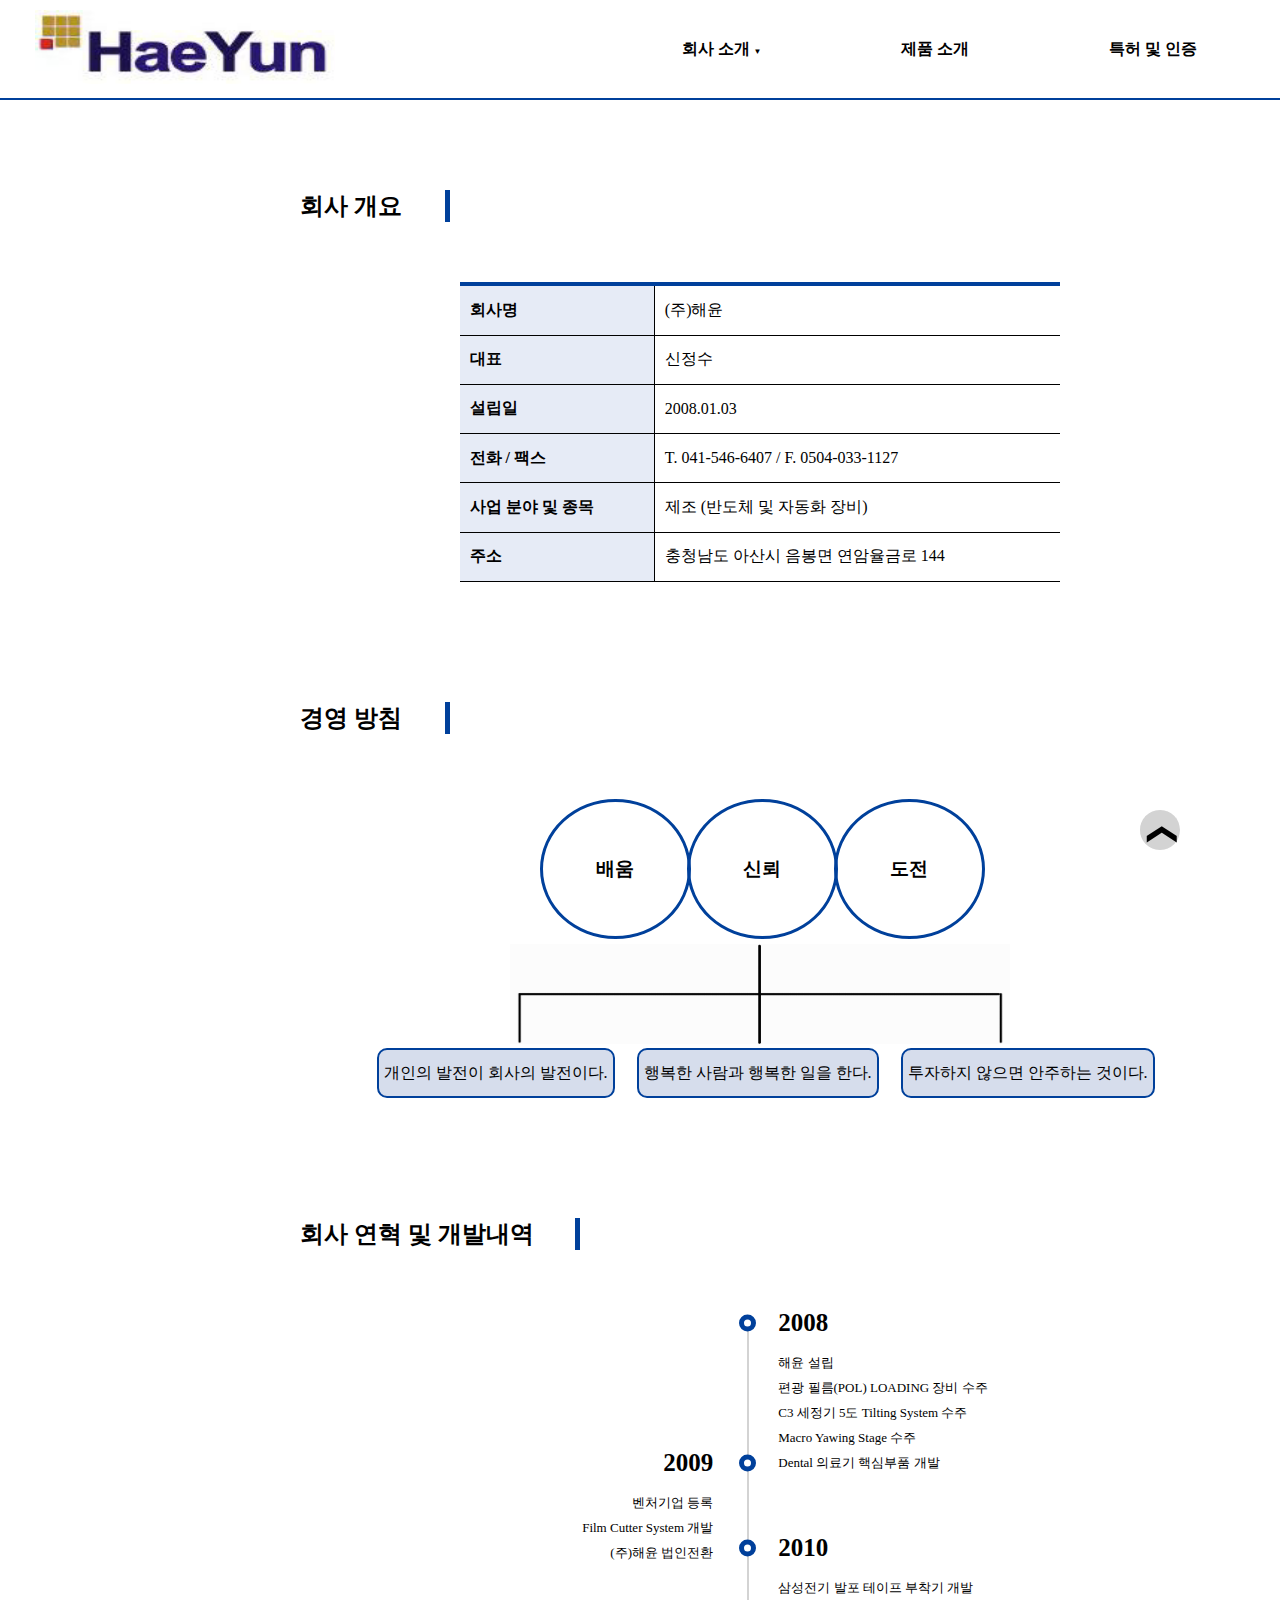
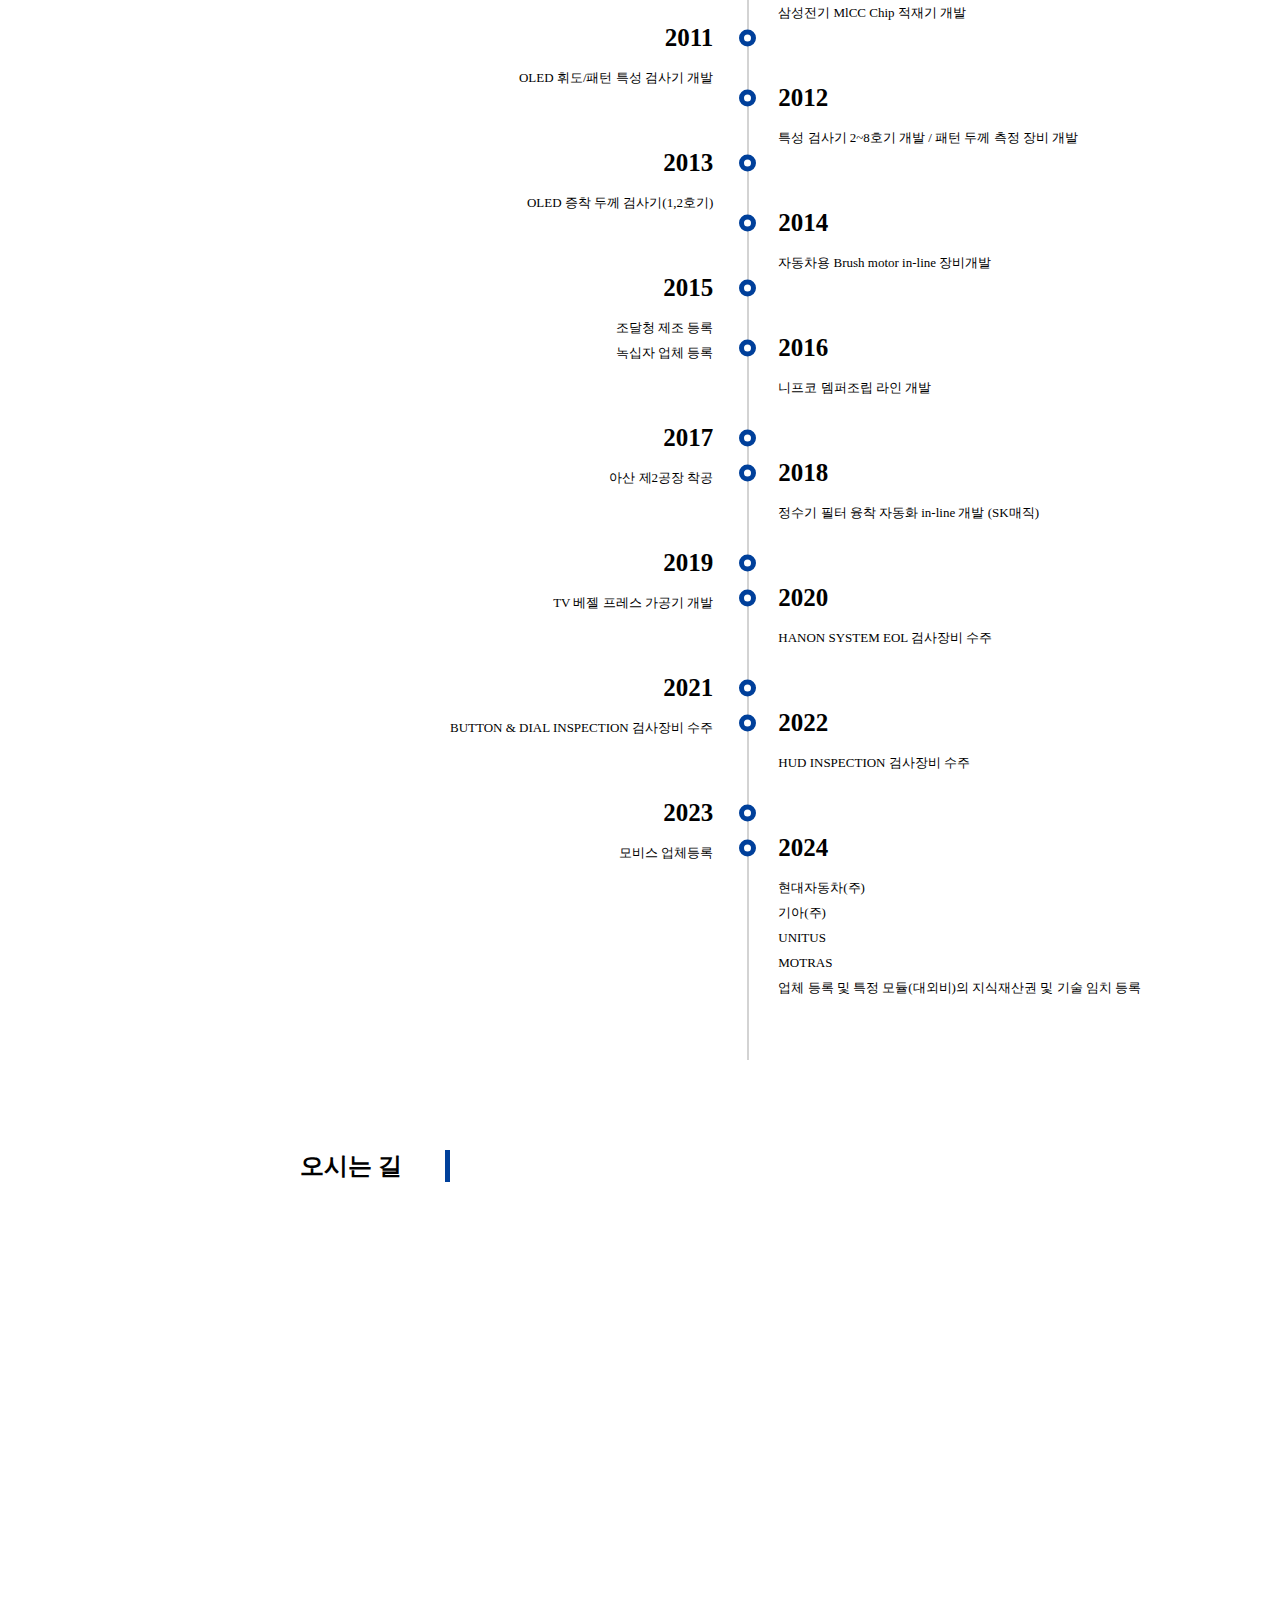
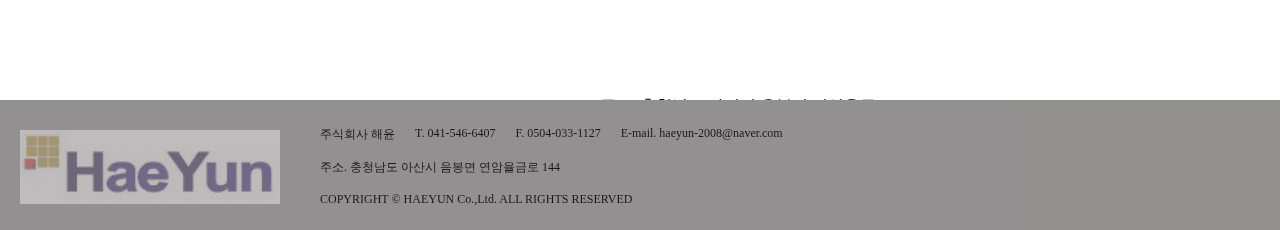
<file: introduce.html>
<!DOCTYPE html>
<html lang="en">
<head>
    <meta charset="UTF-8">
    <meta name="viewport" content="width=device-width, initial-scale=1.0">
    <title>주식회사 해윤</title>
    <link rel="stylesheet" href="css/layout.css">
    <link rel="stylesheet" href="css/introduce.css">
</head>
<body>
    <div id="container">
        <header>
            <div id="logo">
                <a href="index.html"><input type="image" src="images/logo.png" alt="로고" style="width:300px;height:74px;"></a>
            </div>
            <nav>
                <ul id="topMenu">
                    <li><a id="border"  href="introduce.html">회사 소개 <span>▼</span></a>
                        <ul class="subMenu">
                            <li><a href="introduce.html#summary">회사 개요</a></li>
                            <li><a href="introduce.html#comhist">연혁</a></li>
                            <li><a href="introduce.html#come">오시는 길</a></li>
                        </ul>
                    </li>
                    <li><a href="product.html">제품 소개</a></li>
                    <li><a href="patents.html">특허 및 인증</a></li>
                </ul>
            </nav>
        </header>
        <div id="background">
            <a name="summary"> </a>
            <h2 style="width: 150px;">회사 개요</h2>
           <table>
                <tr>
                    <th>회사명</th>
                    <td>(주)해윤</td>
                </tr>
                <tr>
                    <th>대표</th>
                    <td>신정수</td>
                </tr>
                <tr>
                    <th>설립일</th>
                    <td>2008.01.03</td>
                </tr>
                <tr>
                    <th>전화 / 팩스</th>
                    <td> T. 041-546-6407 / F. 0504-033-1127</td>
                </tr>
                <tr>
                    <th>사업 분야 및 종목</th>
                    <td>제조 (반도체 및 자동화 장비)</td>
                </tr>
                <tr>
                    <th>주소</th>
                    <td>충청남도 아산시 음봉면 연암율금로 144</td>
                </tr>
           </table>
           <h2>경영 방침</h2>
           <div class="management">
                <div><h3>배움</h3></div>
                <div><h3>신뢰</h3></div>
                <div><h3>도전</h3></div>
           </div>
           <div class="line"><img src="images/경영방침구조.jpg"></div>
           <div class="management2">
                <div><h>개인의 발전이 회사의 발전이다.</h></div>
                <div><h>행복한 사람과 행복한 일을 한다.</h></div>
                <div><h>투자하지 않으면 안주하는 것이다.</h></div>
           </div>
           <a name="comhist"> </a>
           <h2 style="width: 280px;">회사 연혁 및 개발내역</h2>
           <div class="hist">
           <div class="hist1">
            <div>
                <h3>2009</h3>
                <ol>
                    <li>벤처기업 등록</li>
                    <li>Film Cutter System 개발</li>
                    <li>(주)해윤 법인전환</li>
                </ol>
            </div>
            <div>
                <h3>2011</h3>
                <ol>
                    <li>OLED 휘도/패턴 특성 검사기 개발</li>
                </ol>
            </div>
            <div>
                <h3>2013</h3>
                <ol>
                    <li>OLED 증착 두께 검사기(1,2호기)</li>
                </ol>
            </div>
            <div>
                <h3>2015</h3>
                <ol>
                    <li>조달청 제조 등록</li>
                    <li>녹십자 업체 등록</li>
                </ol>
            </div>
            <div>
                <h3>2017</h3>
                <ol>
                    <li>아산 제2공장 착공</li>
                </ol>
            </div>
            <div>
                <h3>2019</h3>
                <ol>
                    <li>TV 베젤 프레스 가공기 개발</li>
                </ol>
            </div>
            <div>
                <h3>2021</h3>
                <ol>
                    <li>BUTTON & DIAL INSPECTION 검사장비 수주</li>
                </ol>
            </div>
            <div>
                <h3>2023</h3>
                <ol>
                    <li>모비스 업체등록</li>
                </ol>
            </div>
           </div>
           <div class="hist2">
            <div>
                <h3>2008</h3>
                <ol>
                    <li>해윤 설립</li>
                    <li>편광 필름(POL) LOADING 장비 수주</li>
                    <li>C3 세정기 5도 Tilting System 수주</li>
                    <li>Macro Yawing Stage 수주</li>
                    <li>Dental 의료기 핵심부품 개발</li>
                </ol>
            </div>
            
            <div>
                <h3>2010</h3>
                <ol>
                    <li>삼성전기 발포 테이프 부착기 개발</li>
                    <li>삼성전기 MlCC Chip 적재기 개발</li>
                </ol>
            </div>
            
            <div>
                <h3>2012</h3>
                <ol>
                    <li>특성 검사기 2~8호기 개발 / 패턴 두께 측정 장비 개발</li>
                </ol>
            </div>
            
            <div>
                <h3>2014</h3>
                <ol>
                    <li>자동차용 Brush motor in-line 장비개발</li>
                </ol>
            </div>
           
            <div>
                <h3>2016</h3>
                <ol>
                    <li>니프코 뎀퍼조립 라인 개발</li>
                </ol>
            </div>
            
            <div>
                <h3>2018</h3>
                <ol>
                    <li>정수기 필터 융착 자동화 in-line 개발 (SK매직)</li>
                </ol>
            </div>
            
            <div>
                <h3>2020</h3>
                <ol>
                    <li>HANON SYSTEM EOL 검사장비 수주</li>
                </ol>
            </div>
            <div>
                <h3>2022</h3>
                <ol>
                    <li>HUD INSPECTION 검사장비 수주</li>
                </ol>
            </div>
            <div>
                <h3>2024</h3>
                <ol>
                    <li>현대자동차(주)</li>
                    <li>기아(주)</li>
                    <li>UNITUS</li>
                    <li>MOTRAS</li>
                    <li>업체 등록 및 특정 모듈(대외비)의 지식재산권 및 기술 임치 등록</li>
                </ol>
            </div>
           </div>
        </div>
        <a name="come"> </a>
           <h2>오시는 길</h2>
           <div class="map">
            <iframe src="https://www.google.com/maps/embed?pb=!1m18!1m12!1m3!1d1596.065098834517!2d127.04052957553817!3d36.86330228678393!2m3!1f0!2f0!3f0!3m2!1i1024!2i768!4f13.1!3m3!1m2!1s0x357b272b1aa33c99%3A0xd70376d7a049ea90!2z7Lap7LKt64Ko64-EIOyVhOyCsOyLnCDsnYzrtInrqbQg7Jew7JWU7Jyo6riI66GcIDE0NA!5e0!3m2!1sko!2skr!4v1705221266919!5m2!1sko!2skr" width="700" height="450" style="border:0;" allowfullscreen="" loading="lazy" referrerpolicy="no-referrer-when-downgrade"></iframe>
            <br>주소. 충청남도 아산시 음봉면 연암율금로 144
            </div>
            <div class="btn" onclick="window.scrollTo(0,0);"><h>&#10094;</h></div>
        </div>
        <footer>
            <div id="logo2">
                <input type="image" src="images/logo.png" alt="로고" style="width:300px;height:74px;">
            </div>
            <div id="foot">
                <div id="company">
                    <ul>
                        <li>주식회사 해윤</li>
                        <li>T. 041-546-6407</li>
                        <li>F. 0504-033-1127</li>
                        <li>E-mail. haeyun-2008@naver.com</li>
                        <li>주소. 충청남도 아산시 음봉면 연암율금로 144</li>
                    </ul>
                </div>
                <div id="notice">
                    <ul>
                        <li>COPYRIGHT © HAEYUN Co.,Ltd. ALL RIGHTS RESERVED</li>
                    </ul>
                </div>
            </div>
        </footer>
    </div>
    <script src="js/ani.js"></script>
</body>
</html>
</file>
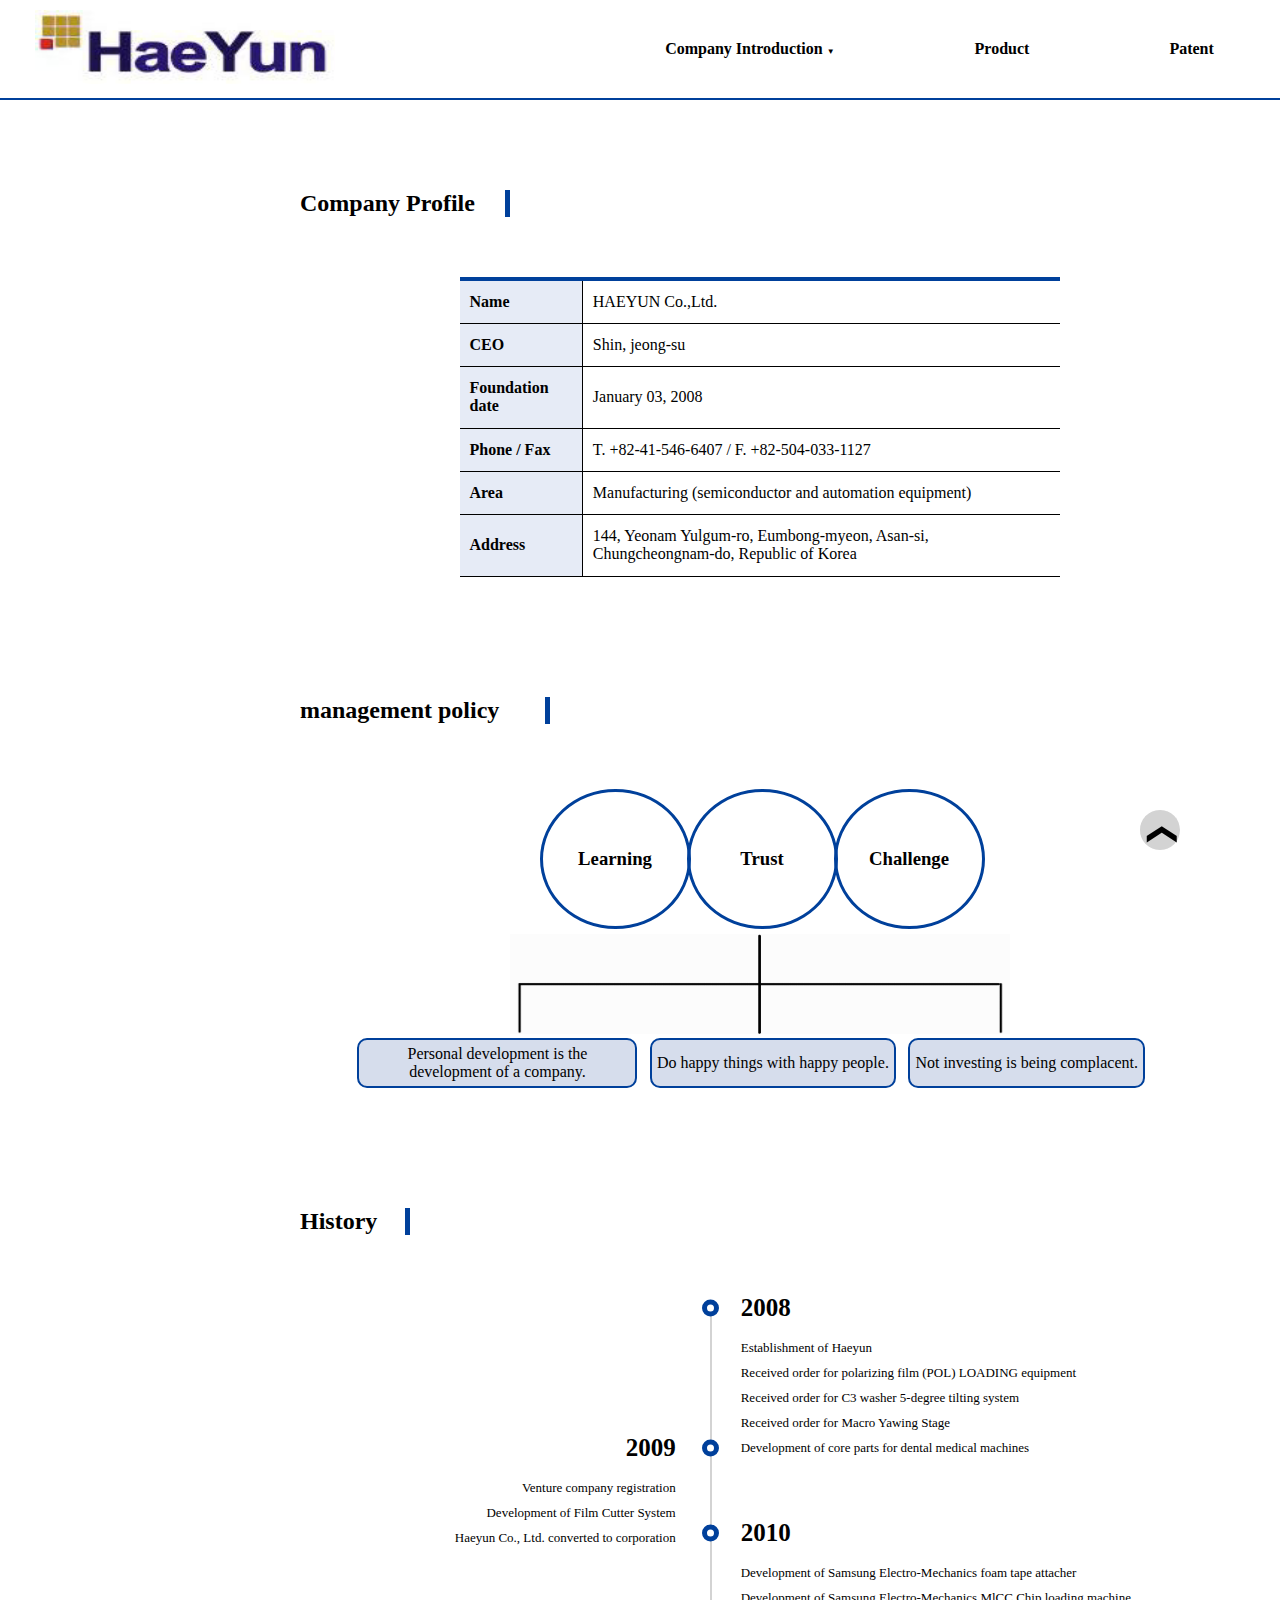
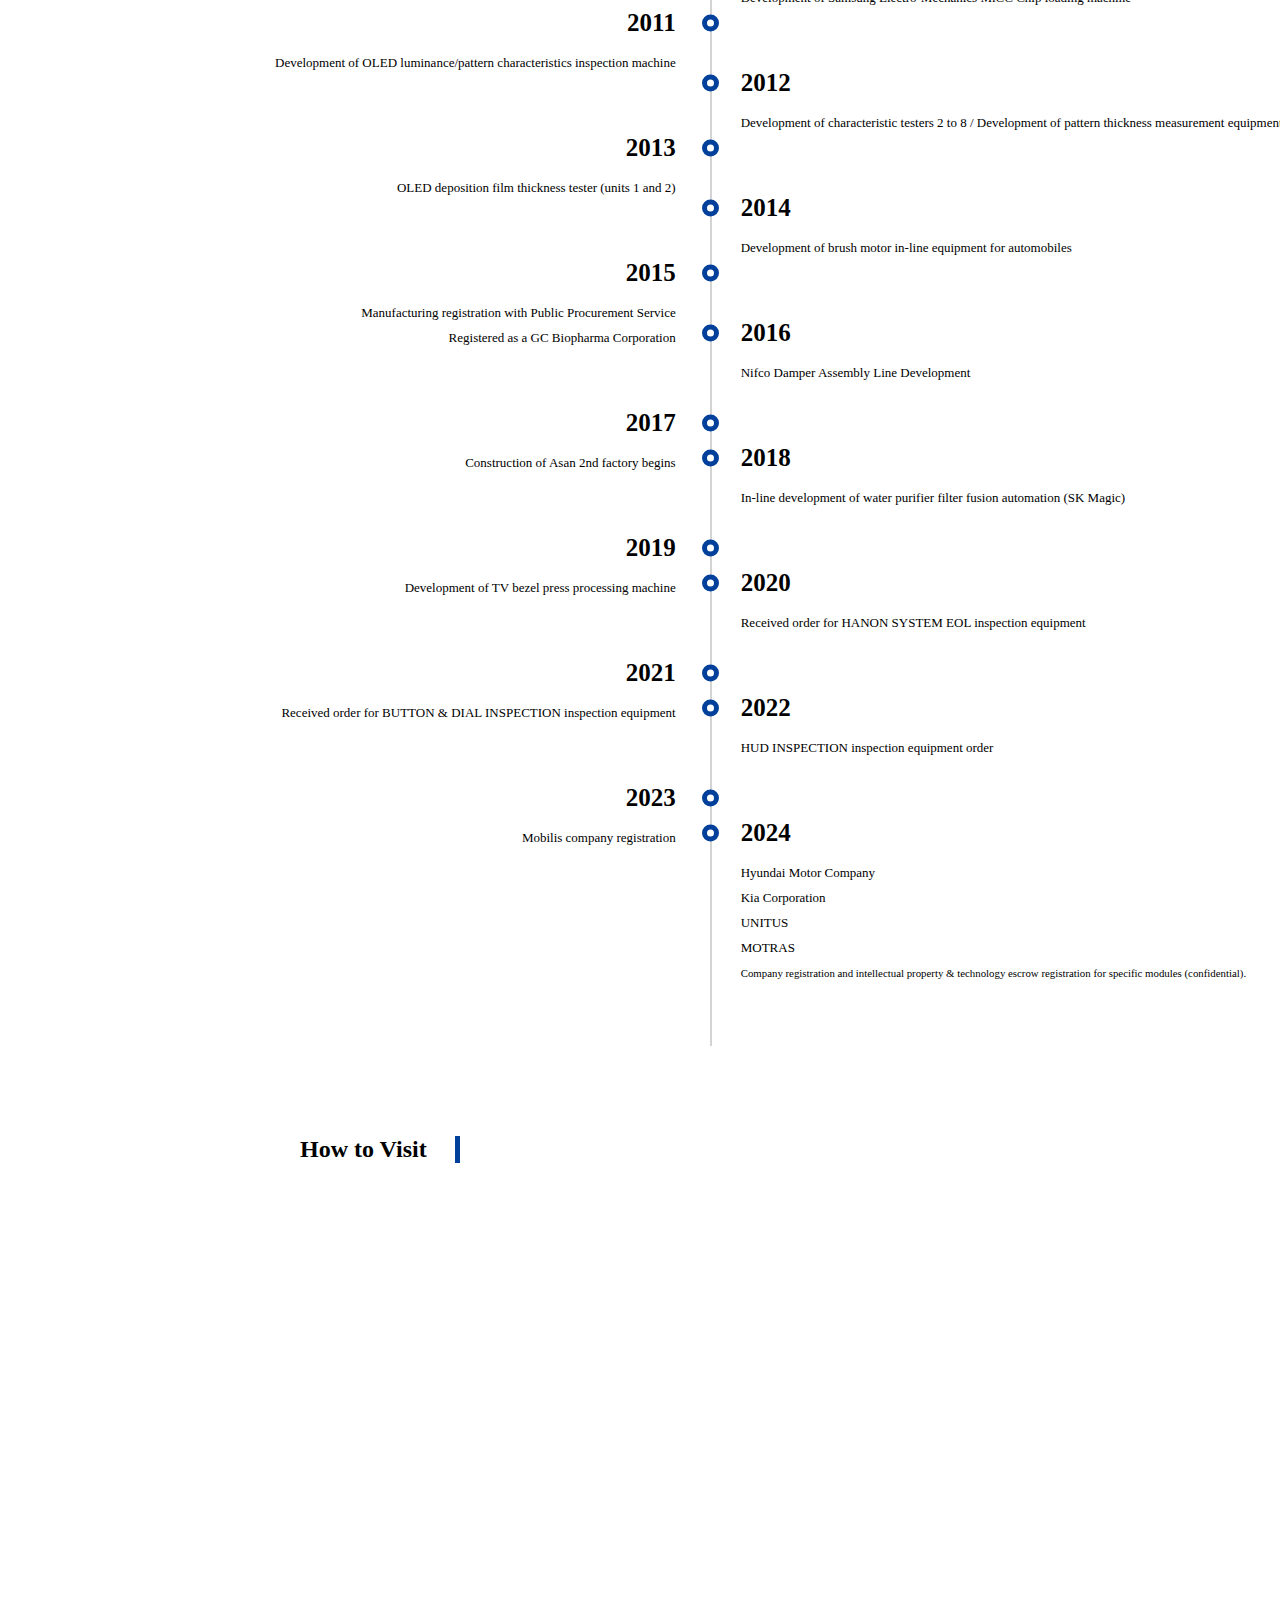
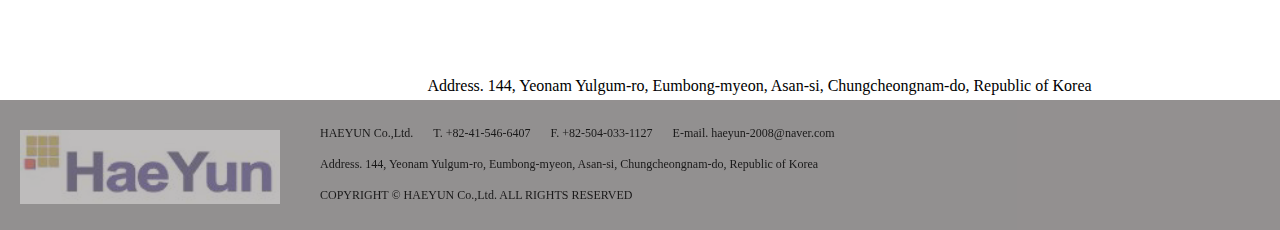
<file: introduce_en.html>
<!DOCTYPE html>
<html lang="en">
<head>
    <meta charset="UTF-8">
    <meta name="viewport" content="width=device-width, initial-scale=1.0">
    <title>HAEYUN Co.,Ltd.</title>
    <link rel="stylesheet" href="css/layout.css">
    <link rel="stylesheet" href="css/introduce.css">
</head>
<body>
    <div id="container">
        <header>
            <div id="logo">
                <a href="main_en.html"><input type="image" src="images/logo.png" alt="로고" style="width:300px;height:74px;"></a>
            </div>
            <nav>
                <ul id="topMenu">
                    <li><a id="border" href="introduce_en.html">Company Introduction <span>▼</span></a>
                        <ul class="subMenu" style="left:55px;">
                            <li><a href="introduce_en.html#summary">Company Profile</a></li>
                            <li><a href="introduce_en.html#comhist">History</a></li>
                            <li><a href="introduce_en.html#come">How to Visit</a></li>
                        </ul>
                    </li>
                    <li><a href="product_en.html">Product</a></li>
                    <li><a href="patents_en.html">Patent</a></li>
                </ul>
            </nav>
        </header>
        <div id="background">
            <a name="summary"> </a>
            <h2  style="width: 210px;">Company Profile</h2>
           <table>
                <tr>
                    <th>Name</th>
                    <td>HAEYUN Co.,Ltd.</td>
                </tr>
                <tr>
                    <th>CEO</th>
                    <td>Shin, jeong-su </td>
                </tr>
                <tr>
                    <th>Foundation date</th>
                    <td>January 03, 2008</td>
                </tr>
                <tr>
                    <th>Phone / Fax</th>
                    <td> T. +82-41-546-6407 / F. +82-504-033-1127</td>
                </tr>
                <tr>
                    <th>Area</th>
                    <td>Manufacturing (semiconductor and automation equipment)</td>
                </tr>
                <tr>
                    <th>Address</th>
                    <td>144, Yeonam Yulgum-ro, Eumbong-myeon, Asan-si, Chungcheongnam-do, Republic of Korea</td>
                </tr>
           </table>
           <h2  style="width: 250px;">management policy</h2>
           <div class="management">
                <div><h3>Learning</h3></div>
                <div><h3>Trust</h3></div>
                <div><h3>Challenge</h3></div>
           </div>
           <div class="line"><img src="images/경영방침구조.jpg"></div>
           <div class="management2"  style="margin-left:350px;">
                <div  style="max-width: 280px;"><h>Personal development is the development of a company.</h></div>
                <div><h>Do happy things with happy people.</h></div>
                <div><h>Not investing is being complacent.</h></div>
           </div>
           <a name="comhist"> </a>
           <h2  style="width: 110px;">History</h2>
           <div class="hist">
           <div class="hist1" style="padding-left: 275px;">
            <div>
                <h3>2009</h3>
                <ol>
                    <li>Venture company registration</li>
                    <li>Development of Film Cutter System</li>
                    <li>Haeyun Co., Ltd. converted to corporation</li>
                </ol>
            </div>
            <div>
                <h3>2011</h3>
                <ol>
                    <li>Development of OLED luminance/pattern characteristics inspection machine</li>
                </ol>
            </div>
            <div>
                <h3>2013</h3>
                <ol>
                    <li>OLED deposition film thickness tester (units 1 and 2)</li>
                </ol>
            </div>
            <div>
                <h3>2015</h3>
                <ol>
                    <li>Manufacturing registration with Public Procurement Service</li>
                    <li>Registered as a GC Biopharma Corporation</li>
                </ol>
            </div>
            <div>
                <h3>2017</h3>
                <ol>
                    <li>Construction of Asan 2nd factory begins</li>
                </ol>
            </div>
            <div>
                <h3>2019</h3>
                <ol>
                    <li>Development of TV bezel press processing machine</li>
                </ol>
            </div>
            <div>
                <h3>2021</h3>
                <ol>
                    <li>Received order for BUTTON & DIAL INSPECTION inspection equipment</li>
                </ol>
            </div>
            <div>
                <h3>2023</h3>
                <ol>
                    <li>Mobilis company registration</li>
                </ol>
            </div>
           </div>
           <div class="hist2">
            <div>
                <h3>2008</h3>
                <ol>
                    <li>Establishment of Haeyun</li>
                    <li>Received order for polarizing film (POL) LOADING equipment</li>
                    <li>Received order for C3 washer 5-degree tilting system</li>
                    <li>Received order for Macro Yawing Stage</li>
                    <li>Development of core parts for dental medical machines</li>
                </ol>
            </div>
            
            <div>
                <h3>2010</h3>
                <ol>
                    <li>Development of Samsung Electro-Mechanics foam tape attacher</li>
                    <li>Development of Samsung Electro-Mechanics MlCC Chip loading machine</li>
                </ol>
            </div>
            
            <div>
                <h3>2012</h3>
                <ol>
                    <li>Development of characteristic testers 2 to 8 / Development of pattern thickness measurement equipment</li>
                </ol>
            </div>
            
            <div>
                <h3>2014</h3>
                <ol>
                    <li>Development of brush motor in-line equipment for automobiles</li>
                </ol>
            </div>
           
            <div>
                <h3>2016</h3>
                <ol>
                    <li>Nifco Damper Assembly Line Development</li>
                </ol>
            </div>
            
            <div>
                <h3>2018</h3>
                <ol>
                    <li>In-line development of water purifier filter fusion automation (SK Magic)</li>
                </ol>
            </div>
            
            <div>
                <h3>2020</h3>
                <ol>
                    <li>Received order for HANON SYSTEM EOL inspection equipment</li>
                </ol>
            </div>
            <div>
                <h3>2022</h3>
                <ol>
                    <li>HUD INSPECTION inspection equipment order</li>
                </ol>
            </div>
            <div>
                <h3>2024</h3>
                <ol>
                    <li>Hyundai Motor Company</li>
                    <li>Kia Corporation</li>
                    <li>UNITUS</li>
                    <li>MOTRAS</li>
                    <li>
                        <small>Company registration and intellectual property & technology escrow registration for specific modules (confidential).</small>
                    </li>
                </ol>
            </div>
           </div>
        </div>
        <a name="come"> </a>
           <h2  style="width: 160px;">How to Visit</h2>
           <div class="map">
            <iframe src="https://www.google.com/maps/embed?pb=!1m18!1m12!1m3!1d1596.065098834517!2d127.04052957553817!3d36.86330228678393!2m3!1f0!2f0!3f0!3m2!1i1024!2i768!4f13.1!3m3!1m2!1s0x357b272b1aa33c99%3A0xd70376d7a049ea90!2z7Lap7LKt64Ko64-EIOyVhOyCsOyLnCDsnYzrtInrqbQg7Jew7JWU7Jyo6riI66GcIDE0NA!5e0!3m2!1sko!2skr!4v1705221266919!5m2!1sko!2skr" width="700" height="450" style="border:0;" allowfullscreen="" loading="lazy" referrerpolicy="no-referrer-when-downgrade"></iframe>
            <br>Address. 144, Yeonam Yulgum-ro, Eumbong-myeon, Asan-si, Chungcheongnam-do, Republic of Korea
            </div>
            <div class="btn" onclick="window.scrollTo(0,0);"><h>&#10094;</h></div>
        </div>
        <footer>
            <div id="logo2">
                <input type="image" src="images/logo.png" alt="로고" style="width:300px;height:74px;">
            </div>
            <div id="foot">
                <div id="company">
                    <ul>
                        <li>HAEYUN Co.,Ltd.</li>
                        <li>T. +82-41-546-6407</li>
                        <li>F. +82-504-033-1127</li>
                        <li>E-mail. haeyun-2008@naver.com</li>
                        <li>Address. 144, Yeonam Yulgum-ro, Eumbong-myeon, Asan-si, Chungcheongnam-do, Republic of Korea</li>
                    </ul>
                </div>
                <div id="notice">
                    <ul>
                        <li>COPYRIGHT © HAEYUN Co.,Ltd. ALL RIGHTS RESERVED</li>
                    </ul>
                </div>
            </div>
        </footer>
    </div>
    <script src="js/ani.js"></script>
</body>
</html>
</file>
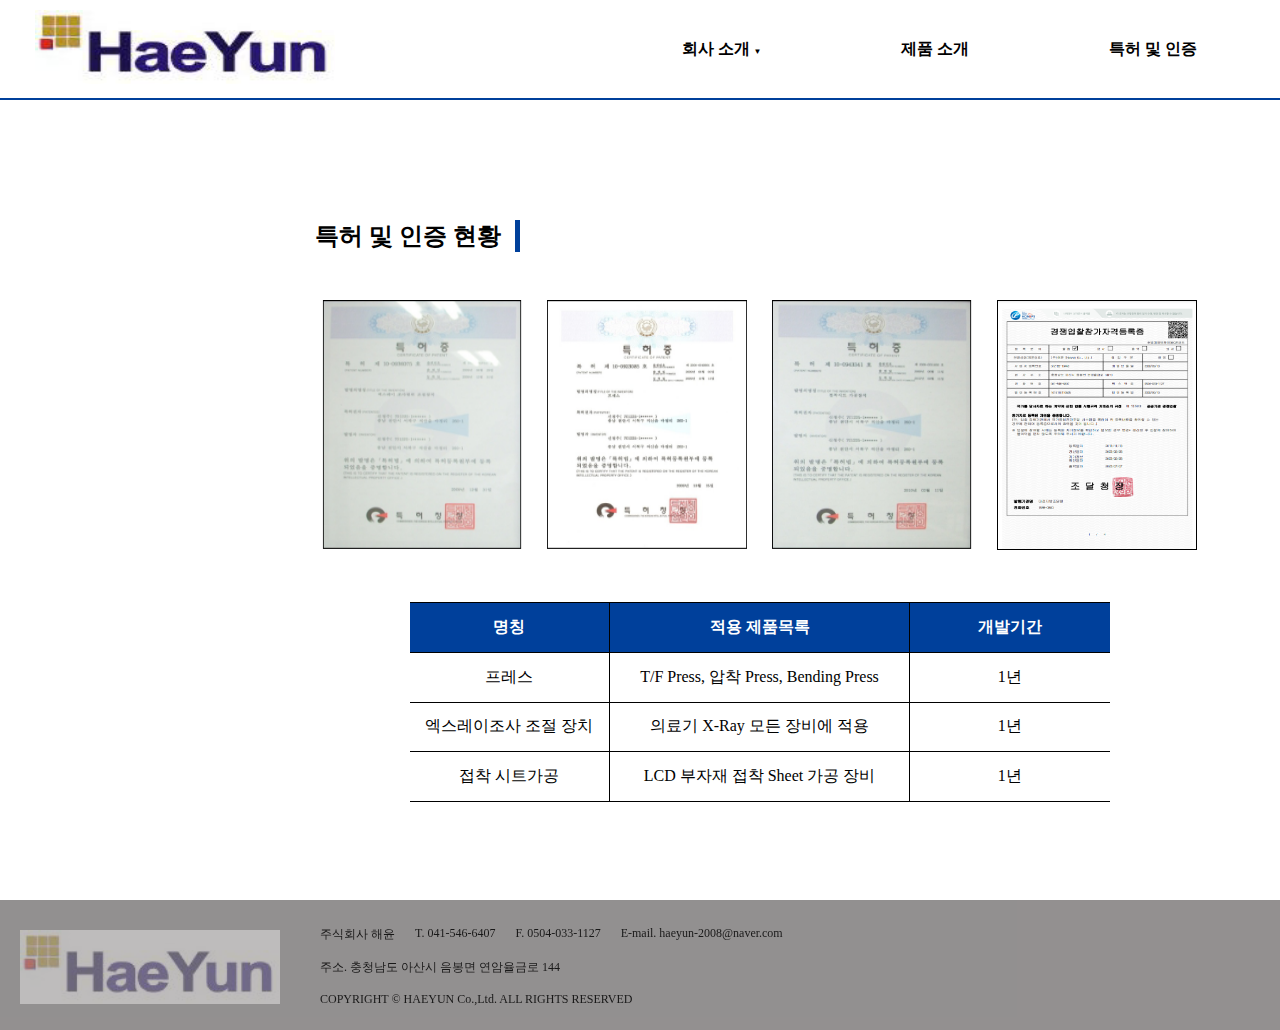
<file: patents.html>
<!DOCTYPE html>
<html lang="ko">
<head>
    <meta charset="UTF-8">
    <meta name="viewport" content="width=device-width, initial-scale=1.0">
    <title>주식회사 해윤</title>
    <link rel="stylesheet" href="css/layout.css">
    <link rel="stylesheet" href="css/patents.css">
</head>
<body>
    <div id="container">
        <header>
            <div id="logo">
                <a href="index.html"><input type="image" src="images/logo.png" alt="로고" style="width:300px;height:74px;"></a>
            </div>
            <nav>
                <ul id="topMenu">
                    <li><a id="border" href="introduce.html">회사 소개 <span>▼</span></a>
                        <ul class="subMenu">
                            <li><a href="introduce.html#summary">회사 개요</a></li>
                            <li><a href="introduce.html#comhist">연혁</a></li>
                            <li><a href="introduce.html#come">오시는 길</a></li>
                        </ul>
                    </li>
                    <li><a href="product.html">제품 소개</a></li>
                    <li><a href="patents.html">특허 및 인증</a></li>
                </ul>
            </nav>
        </header>
        <div id="background">
           <h2 style="width: 220px;">특허 및 인증 현황</h2>
           <table class="table1">
                <tr>
                    <td><img src="images/특허1.png"></td>
                    <td><img src="images/특허2.png"></td>
                    <td><img src="images/특허3.png"></td>
                    <td><img src="images/page1.png"></td>
                </tr>
           </table>
           <table class="table2">
            <tr>
                <th>명칭</th>
                <th class="two">적용 제품목록</th>
                <th>개발기간</th>
            </tr>
            <tr>
                <td>프레스</td>
                <td class="two">T/F Press, 압착 Press, Bending Press</td>
                <td>1년</td>
            </tr>
            <tr>
                <td>엑스레이조사 조절 장치</td>
                <td class="two">의료기 X-Ray 모든 장비에 적용</td>
                <td>1년</td>
            </tr>
            <tr>
                <td>접착 시트가공</td>
                <td class="two">LCD 부자재 접착 Sheet 가공 장비</td>
                <td>1년</td>
            </tr>
            </table>
        </div>
        <footer>
            <div id="logo2">
                <input type="image" src="images/logo.png" alt="로고" style="width:300px;height:74px;">
            </div>
            <div id="foot">
                <div id="company">
                    <ul>
                        <li>주식회사 해윤</li>
                        <li>T. 041-546-6407</li>
                        <li>F. 0504-033-1127</li>
                        <li>E-mail. haeyun-2008@naver.com</li>
                        <li>주소. 충청남도 아산시 음봉면 연암율금로 144</li>
                    </ul>
                </div>
                <div id="notice">
                    <ul>
                        <li>COPYRIGHT © HAEYUN Co.,Ltd. ALL RIGHTS RESERVED</li>
                    </ul>
                </div>
            </div>
        </footer>
    </div>
    <script src="js/ani.js"></script>
</body>
</html>
</file>
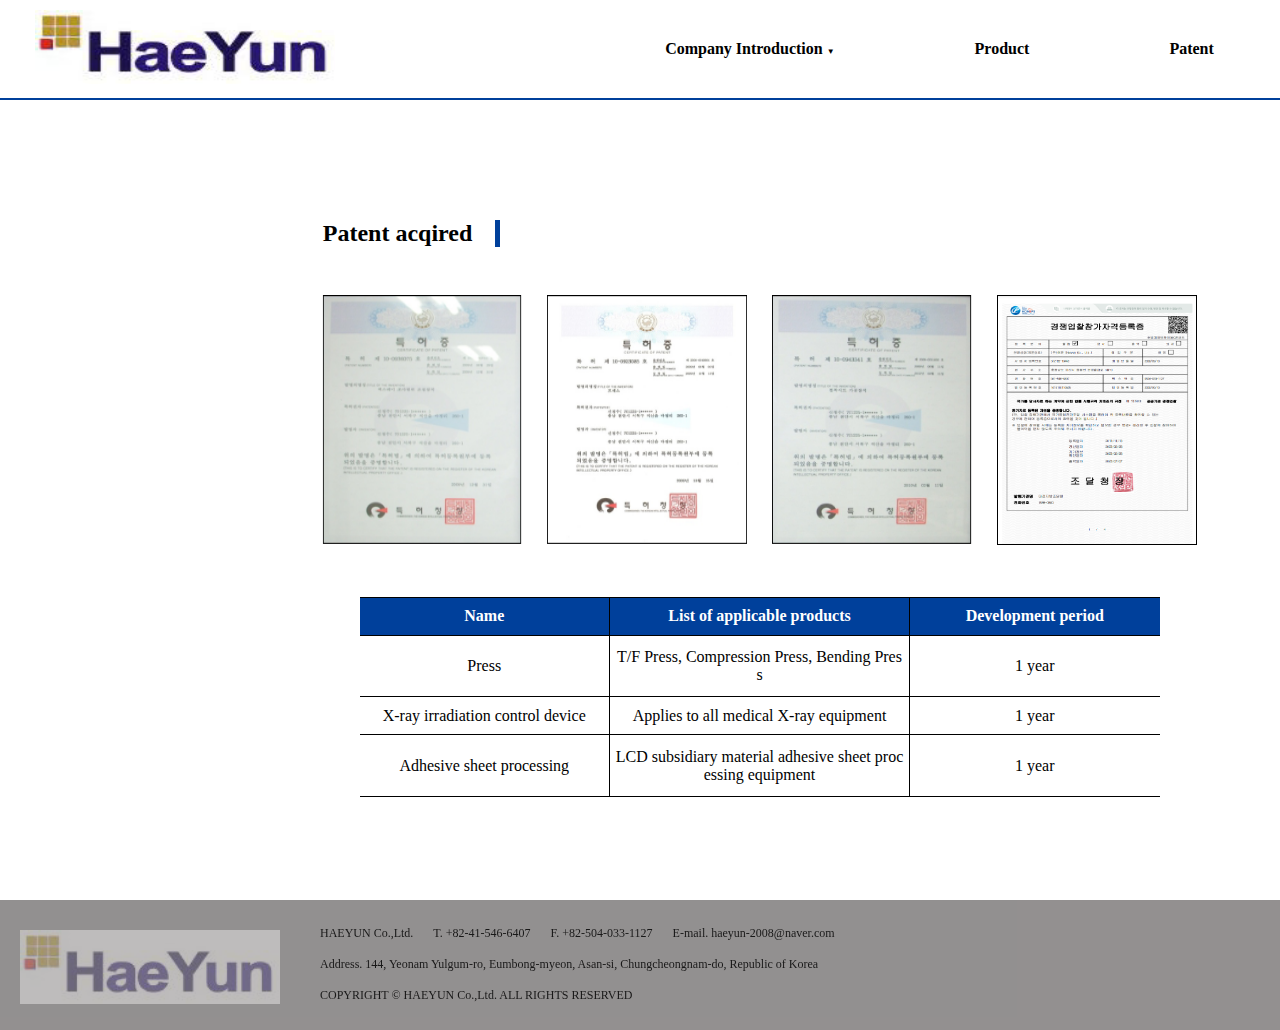
<file: patents_en.html>
<!DOCTYPE html>
<html lang="ko">
<head>
    <meta charset="UTF-8">
    <meta name="viewport" content="width=device-width, initial-scale=1.0">
    <title>HAEYUN Co.,Ltd.</title>
    <link rel="stylesheet" href="css/layout.css">
    <link rel="stylesheet" href="css/patents.css">
</head>
<body>
    <div id="container">
        <header>
            <div id="logo">
                <a href="main_en.html"><input type="image" src="images/logo.png" alt="로고" style="width:300px;height:74px;"></a>
            </div>
            <nav>
                <ul id="topMenu">
                    <li><a id="border" href="introduce_en.html">Company Introduction <span>▼</span></a>
                        <ul class="subMenu" style="left:55px;">
                            <li><a href="introduce_en.html#summary">Company Profile</a></li>
                            <li><a href="introduce_en.html#comhist">History</a></li>
                            <li><a href="introduce_en.html#come">How to Visit</a></li>
                        </ul>
                    </li>
                    <li><a href="product_en.html">Product</a></li>
                    <li><a href="patents_en.html">Patent</a></li>
                </ul>
            </nav>
        </header>
        <div id="background">
           <h2 style="width:200px;">Patent acqired</h2>
           <table class="table1">
                <tr>
                    <td><img src="images/특허1.png"></td>
                    <td><img src="images/특허2.png"></td>
                    <td><img src="images/특허3.png"></td>
                    <td><img src="images/page1.png"></td>
                </tr>
           </table>
           <table class="table2"  style="width: 800px;">
            <tr>
                <th>Name</th>
                <th class="two">List of applicable products</th>
                <th>Development period</th>
            </tr>
            <tr>
                <td>Press</td>
                <td class="two">T/F Press, Compression Press, Bending Press</td>
                <td>1 year</td>
            </tr>
            <tr>
                <td>X-ray irradiation control device</td>
                <td class="two">Applies to all medical X-ray equipment</td>
                <td>1 year</td>
            </tr>
            <tr>
                <td>Adhesive sheet processing</td>
                <td class="two">LCD subsidiary material adhesive sheet processing equipment</td>
                <td>1 year</td>
            </tr>
            </table>
        </div>
        <footer>
            <div id="logo2">
                <input type="image" src="images/logo.png" alt="로고" style="width:300px;height:74px;">
            </div>
            <div id="foot">
                <div id="company">
                    <ul>
                        <li>HAEYUN Co.,Ltd.</li>
                        <li>T. +82-41-546-6407</li>
                        <li>F. +82-504-033-1127</li>
                        <li>E-mail. haeyun-2008@naver.com</li>
                        <li>Address. 144, Yeonam Yulgum-ro, Eumbong-myeon, Asan-si, Chungcheongnam-do, Republic of Korea</li>
                    </ul>
                </div>
                <div id="notice">
                    <ul>
                        <li>COPYRIGHT © HAEYUN Co.,Ltd. ALL RIGHTS RESERVED</li>
                    </ul>
                </div>
            </div>
        </footer>
    </div>
    <script src="js/ani.js"></script>
</body>
</html>
</file>
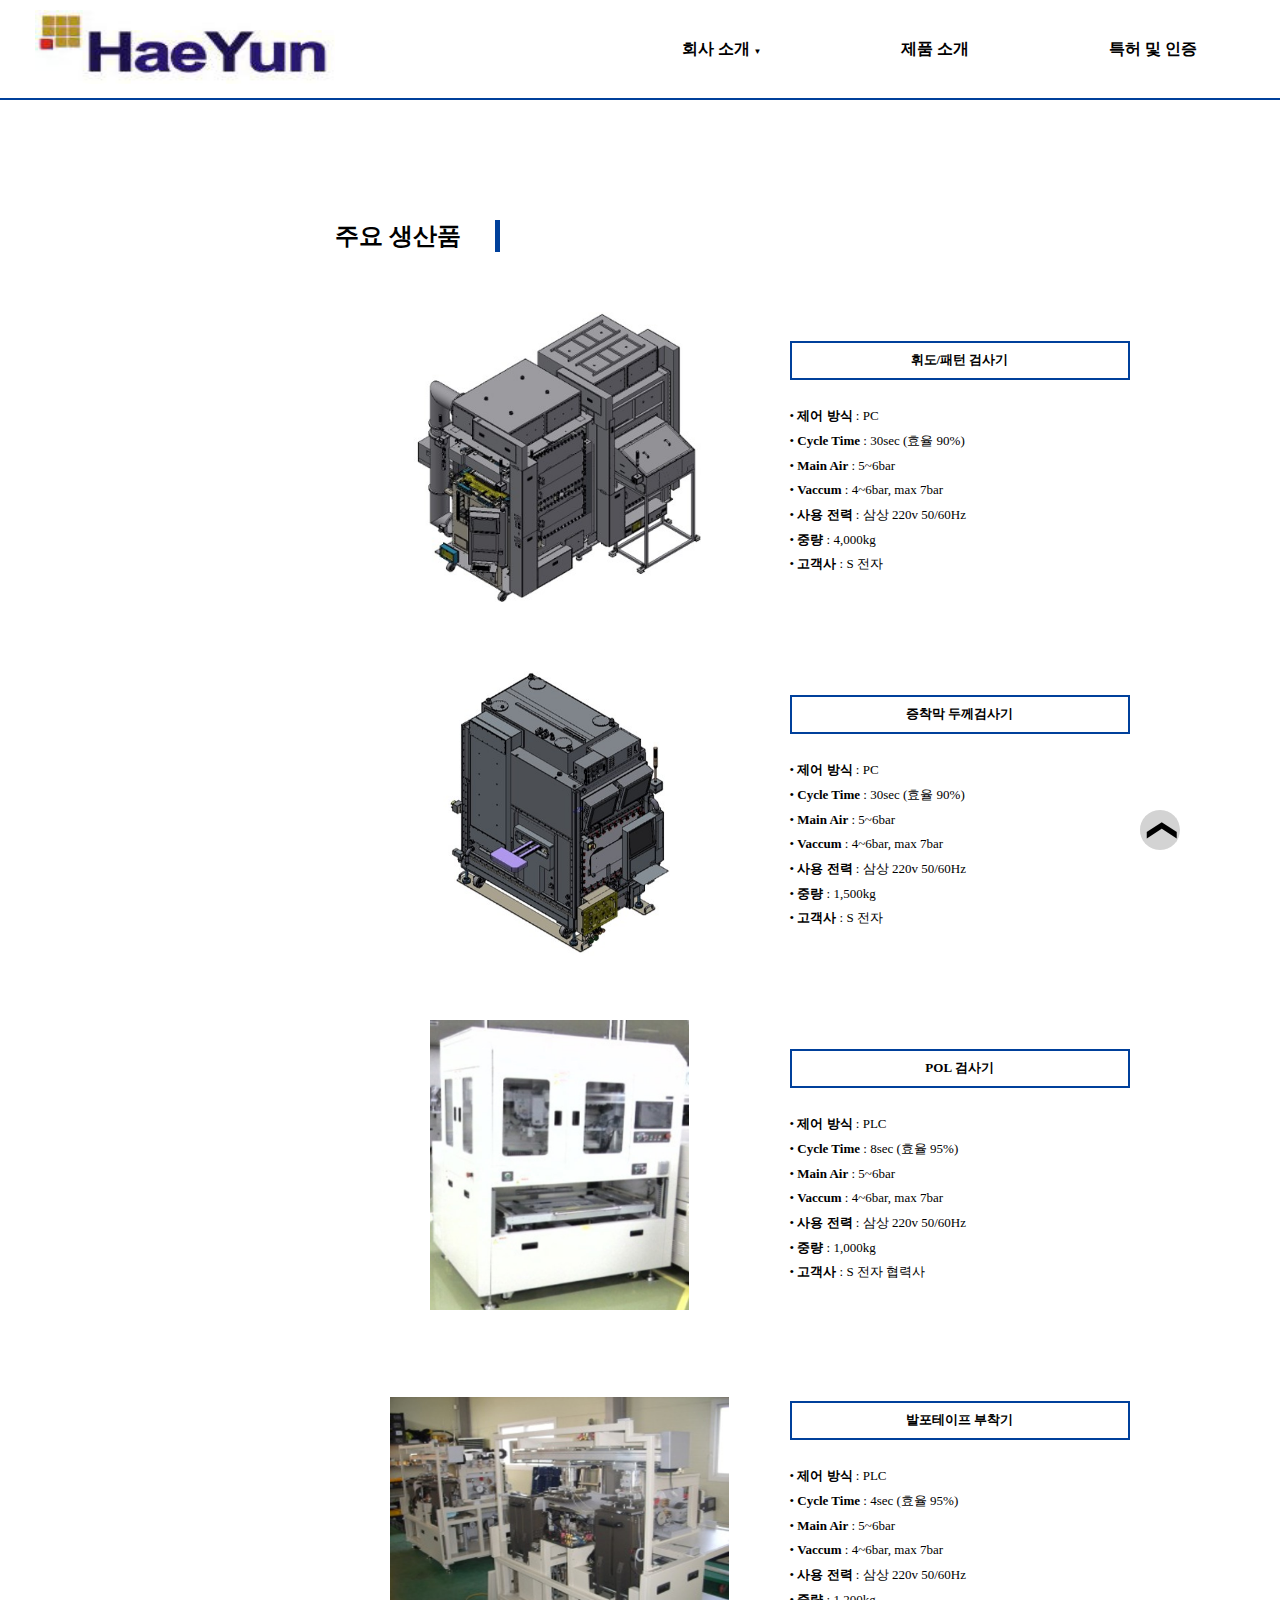
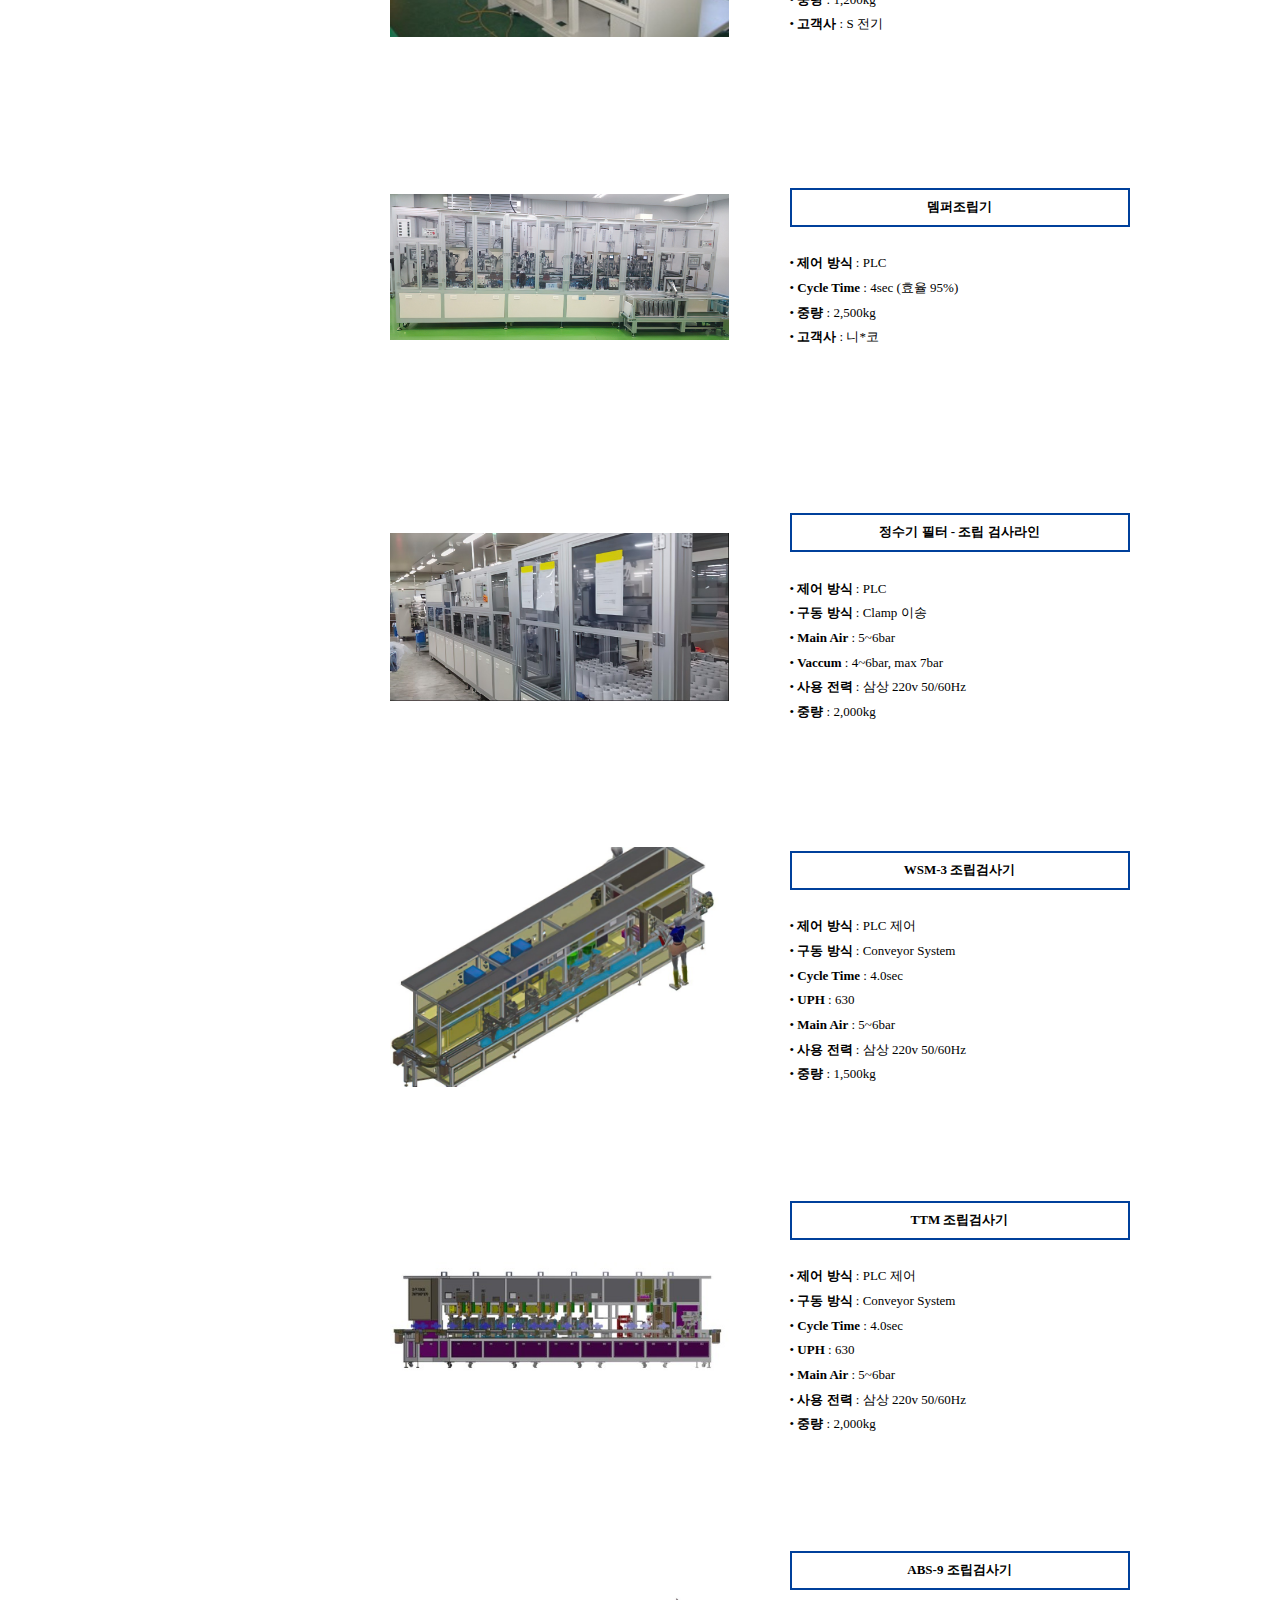
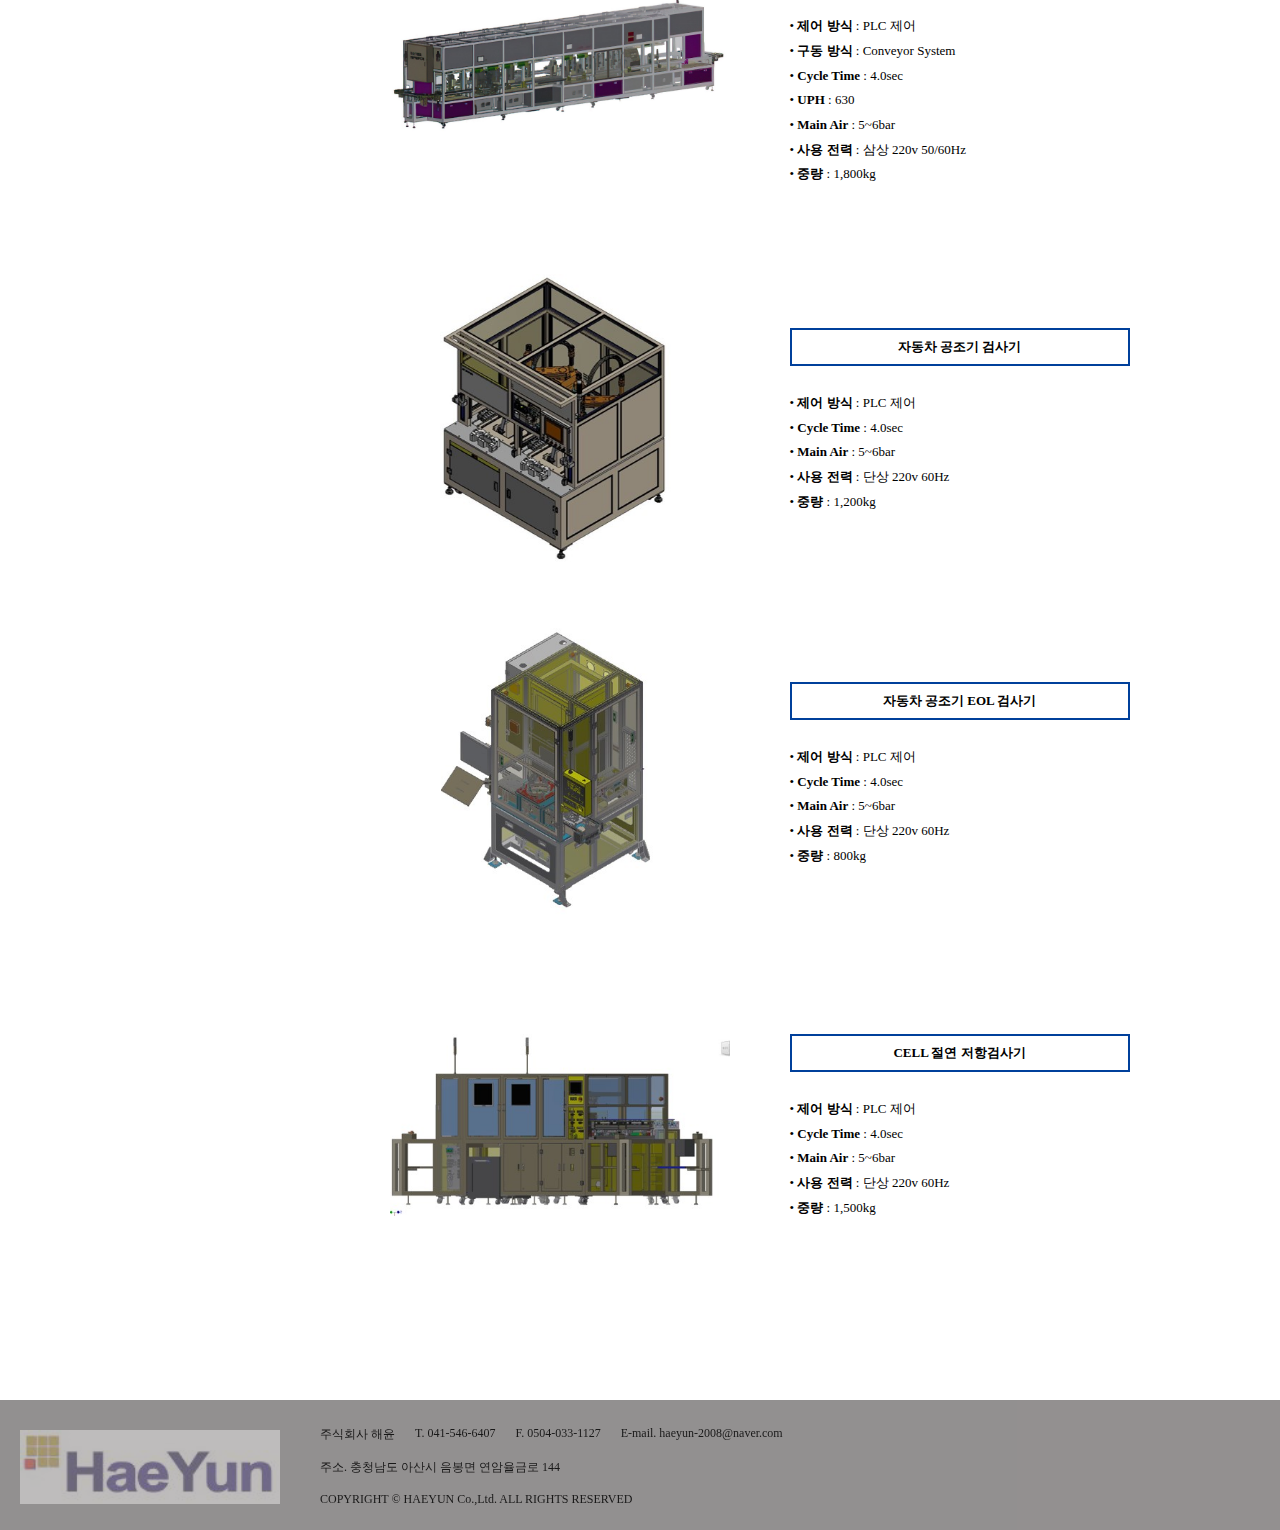
<file: product.html>
<!DOCTYPE html>
<html lang="en">
<head>
    <meta charset="UTF-8">
    <meta name="viewport" content="width=device-width, initial-scale=1.0">
    <title>주식회사 해윤</title>
    <link rel="stylesheet" href="css/layout.css">
    <link rel="stylesheet" href="css/product.css">
</head>
<body>
    <div id="container">
        <header>
            <div id="logo">
                <a href="index.html"><input type="image" src="images/logo.png" alt="로고" style="width:300px;height:74px;"></a>
            </div>
            <nav>
                <ul id="topMenu">
                    <li><a id="border" href="introduce.html">회사 소개 <span>▼</span></a>
                        <ul class="subMenu">
                            <li><a href="introduce.html#summary">회사 개요</a></li>
                            <li><a href="introduce.html#comhist">연혁</a></li>
                            <li><a href="introduce.html#come">오시는 길</a></li>
                        </ul>
                    </li>
                    <li><a href="product.html">제품 소개</a></li>
                    <li><a href="patents.html">특허 및 인증</a></li>
                </ul>
            </nav>
        </header>
        <div id="background">
            <h2 style="width: 200px;">주요 생산품</h2>
            <table>
                <tr>
                    <td class="img"><img src="images/product1.jpg" alt="휘도/패턴검사기"></td> 
                    <td class="text"><h4>휘도/패턴 검사기</h4> <br>  
                        &bull; <h>제어 방식</h> : PC<br> 
                        &bull; <h>Cycle Time</h> : 30sec (효율 90%)<br>
                        &bull; <h>Main Air</h> : 5~6bar<br>
                        &bull; <h>Vaccum</h> : 4~6bar, max 7bar<br>
                        &bull; <h>사용 전력</h> : 삼상 220v 50/60Hz<br>
                        &bull; <h>중량</h> : 4,000kg<br>
                        &bull; <h>고객사</h> : S 전자<br>
                    </td>
                </tr>
                <tr>
                    <td class="img"><img src="images/product2.jpg" alt="증착막 두께검사기"></td> 
                    <td class="text"><h4>증착막 두께검사기</h4><br>  
                        &bull; <h>제어 방식</h> : PC<br> 
                        &bull; <h>Cycle Time</h> : 30sec (효율 90%)<br>
                        &bull; <h>Main Air</h> : 5~6bar<br>
                        &bull; <h>Vaccum</h> : 4~6bar, max 7bar<br>
                        &bull; <h>사용 전력</h> : 삼상 220v 50/60Hz<br>
                        &bull; <h>중량</h> : 1,500kg<br>
                        &bull; <h>고객사</h> : S 전자<br>
                    </td>
                </tr>
                <tr>
                    <td class="img"><img src="images/product3.jpg" alt="POL검사기"></td> 
                    <td class="text"><h4>POL 검사기</h4><br>  
                        &bull; <h>제어 방식</h> : PLC<br> 
                        &bull; <h>Cycle Time</h> : 8sec (효율 95%)<br>
                        &bull; <h>Main Air</h> : 5~6bar<br>
                        &bull; <h>Vaccum</h> : 4~6bar, max 7bar<br>
                        &bull; <h>사용 전력</h> : 삼상 220v 50/60Hz<br>
                        &bull; <h>중량</h> : 1,000kg<br>
                        &bull; <h>고객사</h> : S 전자 협력사<br>
                    </td>
                </tr>
                <tr>
                    <td class="img"><img src="images/product4.jpg" alt="발포테이프부착기"></td> 
                    <td class="text"><h4>발포테이프 부착기</h4><br>  
                        &bull; <h>제어 방식</h> : PLC<br> 
                        &bull; <h>Cycle Time</h> : 4sec (효율 95%)<br>
                        &bull; <h>Main Air</h> : 5~6bar<br>
                        &bull; <h>Vaccum</h> : 4~6bar, max 7bar<br>
                        &bull; <h>사용 전력</h> : 삼상 220v 50/60Hz<br>
                        &bull; <h>중량</h> : 1,200kg<br>
                        &bull; <h>고객사</h> : S 전기<br>
                    </td>
                </tr>
                <tr>
                    <td class="img"><img src="images/product5.jpg" alt="뎀퍼조립기"></td> 
                    <td class="text"><h4>뎀퍼조립기</h4><br>  
                        &bull; <h>제어 방식</h> : PLC<br> 
                        &bull; <h>Cycle Time</h> : 4sec (효율 95%)<br>
                        &bull; <h>중량</h> : 2,500kg<br>
                        &bull; <h>고객사</h> : 니*코<br>
                    </td>
                </tr>
                <tr>
                    <td class="img"><img src="images/product6.jpg" alt="정수기필터"></td> 
                    <td class="text"><h4>정수기 필터 - 조립 검사라인</h4><br>  
                        &bull; <h>제어 방식</h> : PLC<br> 
                        &bull; <h>구동 방식</h> : Clamp 이송<br>
                        &bull; <h>Main Air</h> : 5~6bar<br>
                        &bull; <h>Vaccum</h> : 4~6bar, max 7bar<br>
                        &bull; <h>사용 전력</h> : 삼상 220v 50/60Hz<br>
                        &bull; <h>중량</h> : 2,000kg<br>
                    </td>
                </tr>
                <tr>
                    <td class="img"><img src="images/product7.jpg" alt="WSM-3조립검사기"></td> 
                    <td class="text"><h4>WSM-3 조립검사기</h4><br>  
                        &bull; <h>제어 방식</h> : PLC 제어<br> 
                        &bull; <h>구동 방식</h> : Conveyor System<br>
                        &bull; <h>Cycle Time</h> : 4.0sec<br>
                        &bull; <h>UPH</h> : 630<br>
                        &bull; <h>Main Air</h> : 5~6bar<br>
                        &bull; <h>사용 전력</h> : 삼상 220v 50/60Hz<br>
                        &bull; <h>중량</h> : 1,500kg<br>
                    </td>
                </tr>
                <tr>
                    <td class="img"><img src="images/product8.jpg" alt="TTM조립검사기"></td> 
                    <td class="text"><h4>TTM 조립검사기</h4><br>  
                        &bull; <h>제어 방식</h> : PLC 제어<br> 
                        &bull; <h>구동 방식</h> : Conveyor System<br>
                        &bull; <h>Cycle Time</h> : 4.0sec<br>
                        &bull; <h>UPH</h> : 630<br>
                        &bull; <h>Main Air</h> : 5~6bar<br>
                        &bull; <h>사용 전력</h> : 삼상 220v 50/60Hz<br>
                        &bull; <h>중량</h> : 2,000kg<br>
                    </td>
                </tr>
                <tr>
                    <td class="img"><img src="images/product9.jpg" alt="ABS-9조립검사기"></td> 
                    <td class="text"><h4>ABS-9 조립검사기</h4><br>  
                        &bull; <h>제어 방식</h> : PLC 제어<br> 
                        &bull; <h>구동 방식</h> : Conveyor System<br>
                        &bull; <h>Cycle Time</h> : 4.0sec<br>
                        &bull; <h>UPH</h> : 630<br>
                        &bull; <h>Main Air</h> : 5~6bar<br>
                        &bull; <h>사용 전력</h> : 삼상 220v 50/60Hz<br>
                        &bull; <h>중량</h> : 1,800kg<br>
                    </td>
                </tr>
                <tr>
                    <td class="img"><img src="images/product10.jpg" alt="자동차공조기검사기"></td> 
                    <td class="text"><h4>자동차 공조기 검사기</h4><br>  
                        &bull; <h>제어 방식</h> : PLC 제어<br> 
                        &bull; <h>Cycle Time</h> : 4.0sec<br>
                        &bull; <h>Main Air</h> : 5~6bar<br>
                        &bull; <h>사용 전력</h> : 단상 220v 60Hz<br>
                        &bull; <h>중량</h> : 1,200kg<br>
                    </td>
                </tr>
                <tr>
                    <td class="img"><img src="images/product11.jpg" alt="자동차공조기EOL검사기"></td> 
                    <td class="text"><h4>자동차 공조기 EOL 검사기</h4><br>  
                        &bull; <h>제어 방식</h> : PLC 제어<br> 
                        &bull; <h>Cycle Time</h> : 4.0sec<br>
                        &bull; <h>Main Air</h> : 5~6bar<br>
                        &bull; <h>사용 전력</h> : 단상 220v 60Hz<br>
                        &bull; <h>중량</h> : 800kg<br>
                    </td>
                </tr>
                <tr>
                    <td class="img"><img src="images/product12.jpg" alt="CELL절연저항검사기"></td> 
                    <td class="text"><h4>CELL 절연 저항검사기</h4><br>  
                        &bull; <h>제어 방식</h> : PLC 제어<br> 
                        &bull; <h>Cycle Time</h> : 4.0sec<br>
                        &bull; <h>Main Air</h> : 5~6bar<br>
                        &bull; <h>사용 전력</h> : 단상 220v 60Hz<br>
                        &bull; <h>중량</h> : 1,500kg<br>
                    </td>
                </tr>
            </table>
            <div class="btn" onclick="window.scrollTo(0,0);"><h>&#10094;</h></div>
        </div>
        <footer>
            <div id="logo2">
                <input type="image" src="images/logo.png" alt="로고" style="width:300px;height:74px;">
            </div>
            <div id="foot">
                <div id="company">
                    <ul>
                        <li>주식회사 해윤</li>
                        <li>T. 041-546-6407</li>
                        <li>F. 0504-033-1127</li>
                        <li>E-mail. haeyun-2008@naver.com</li>
                        <li>주소. 충청남도 아산시 음봉면 연암율금로 144</li>
                    </ul>
                </div>
                <div id="notice">
                    <ul>
                        <li>COPYRIGHT © HAEYUN Co.,Ltd. ALL RIGHTS RESERVED</li>
                    </ul>
                </div>
            </div>
        </footer>
    </div>
    <script src="js/ani.js"></script>
</body>
</html>
</file>
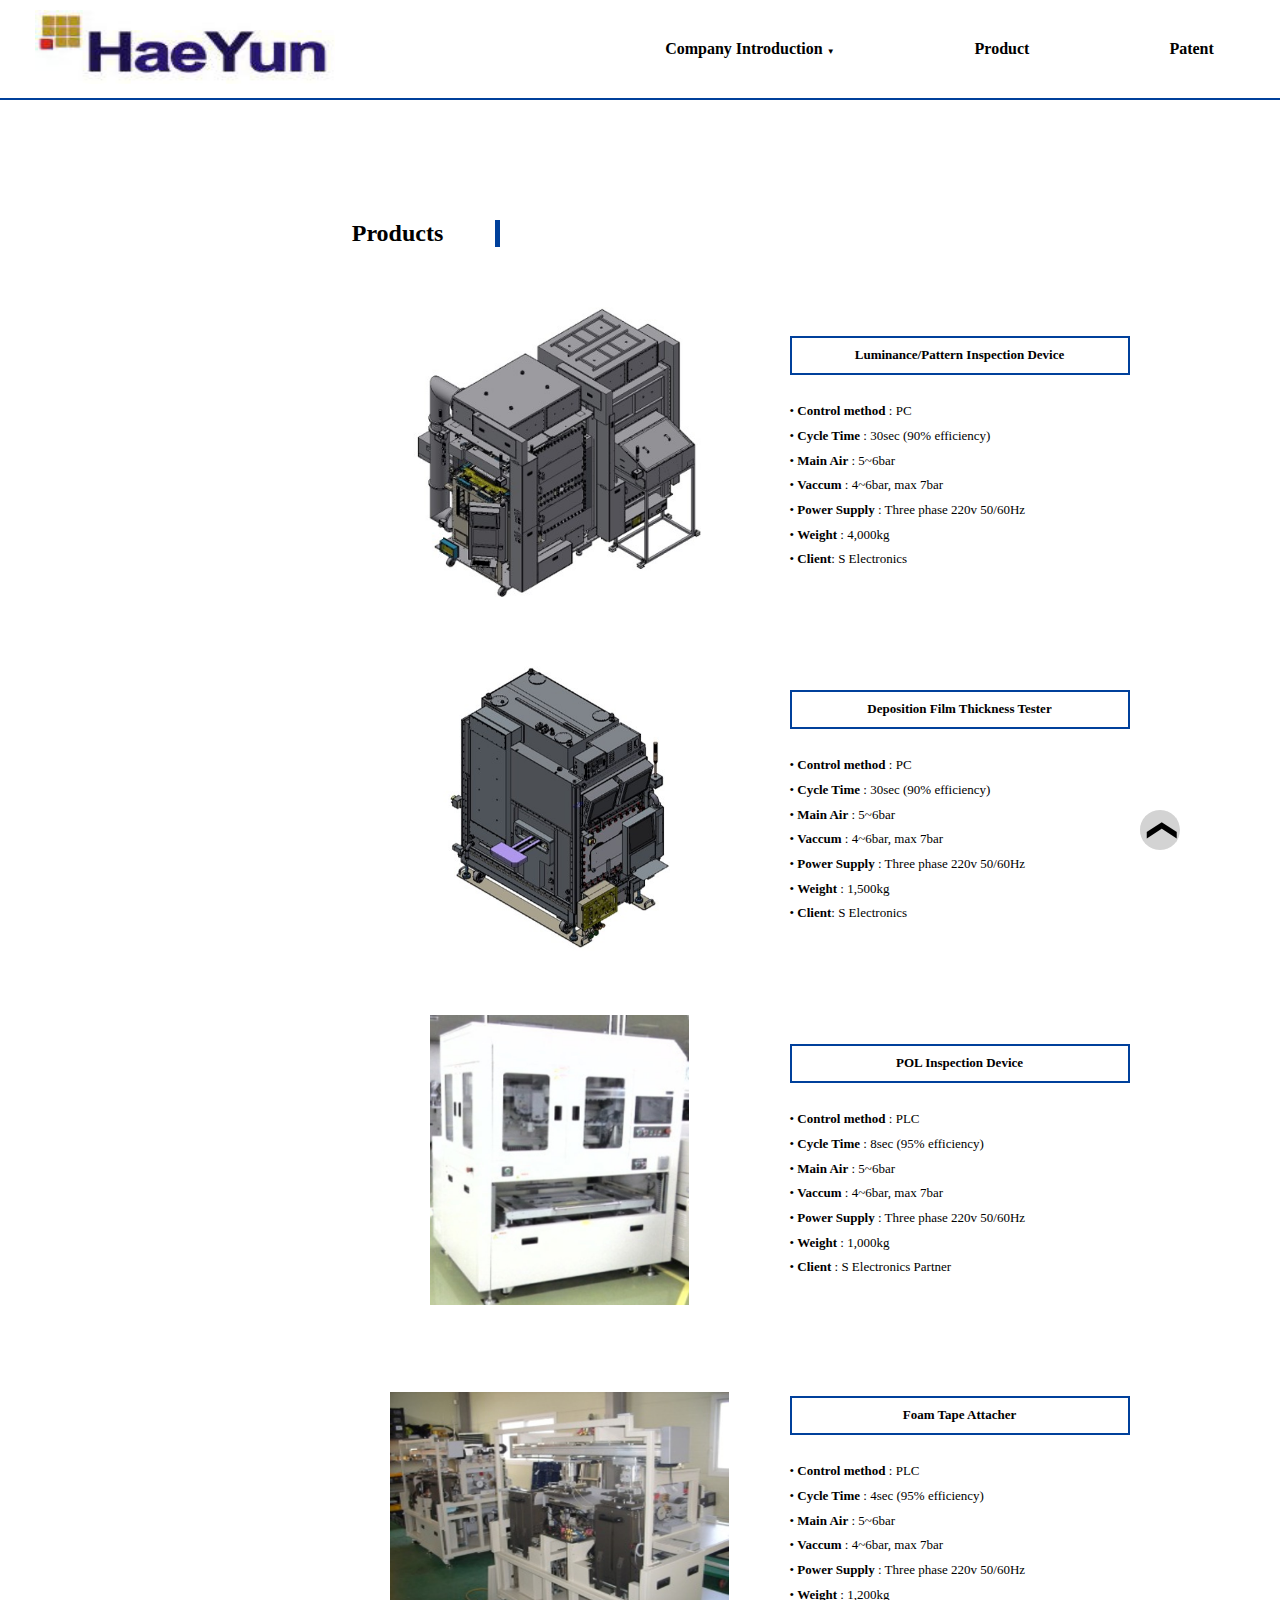
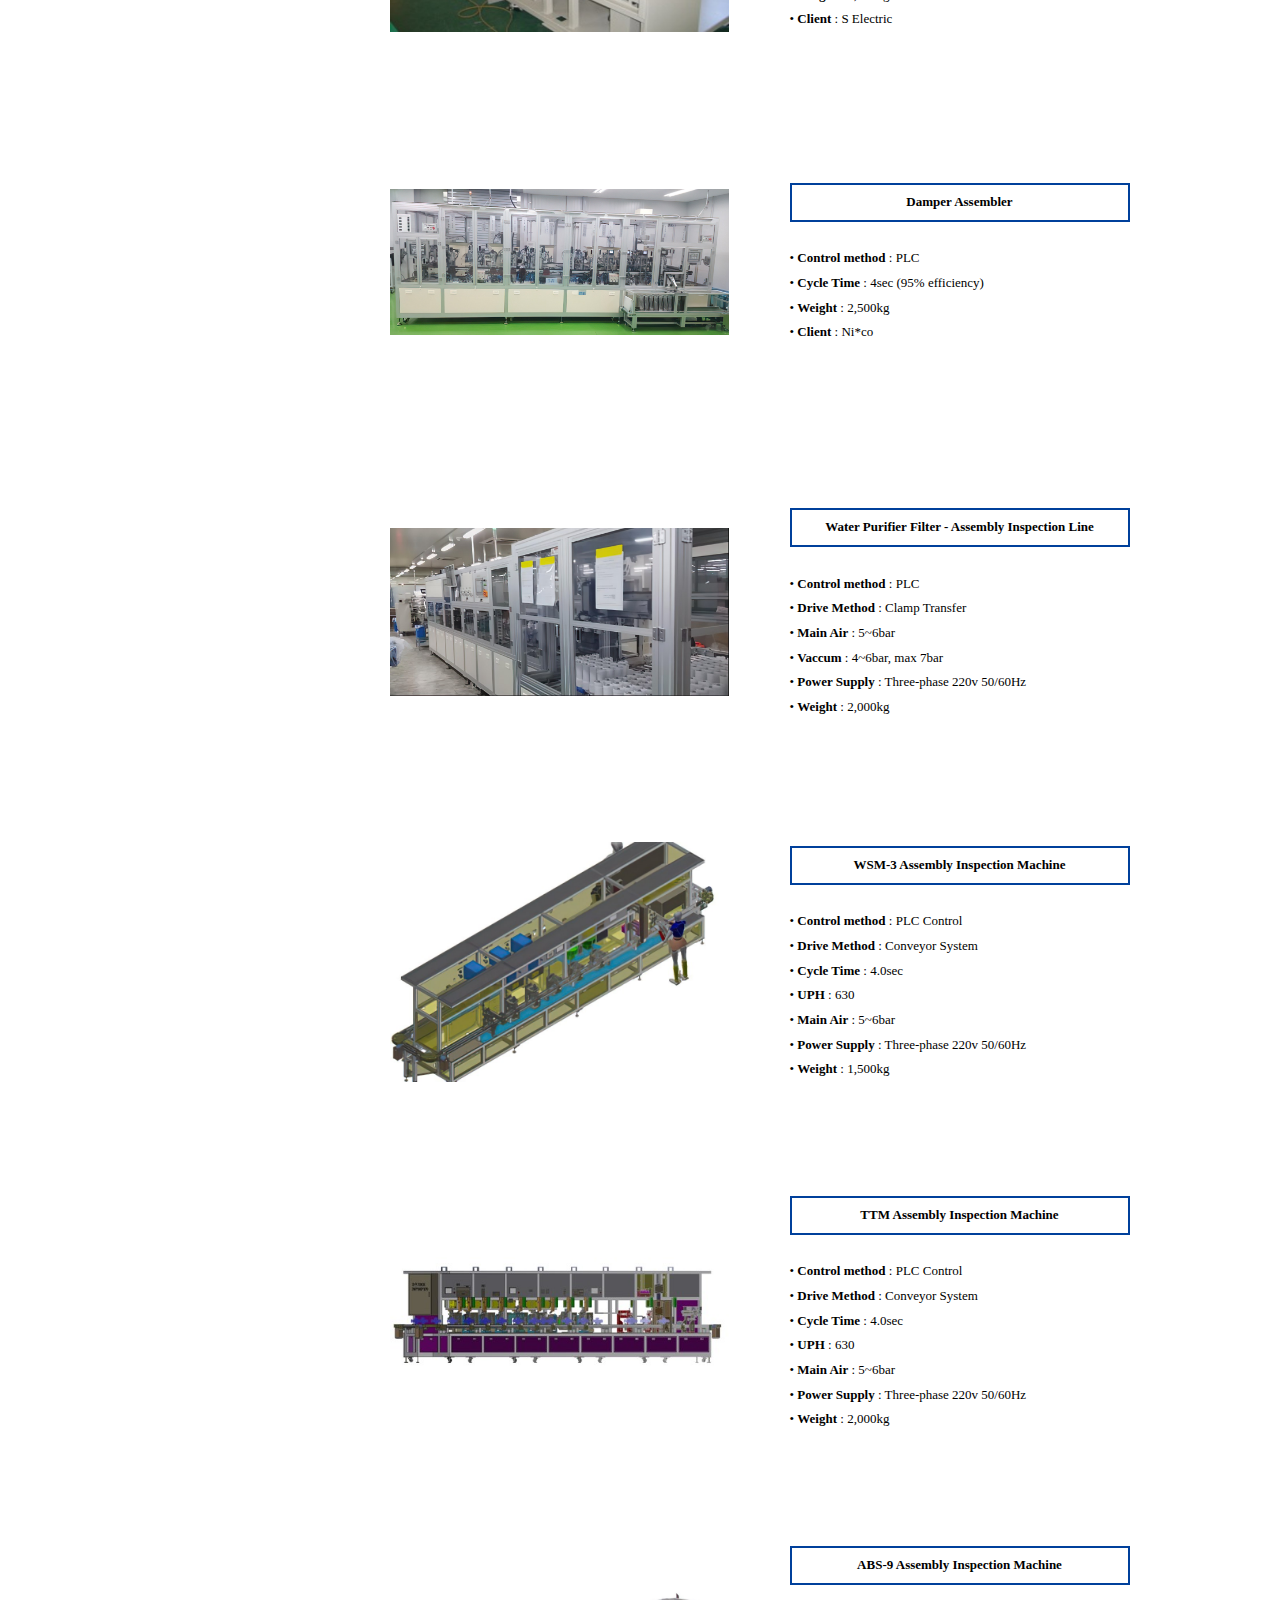
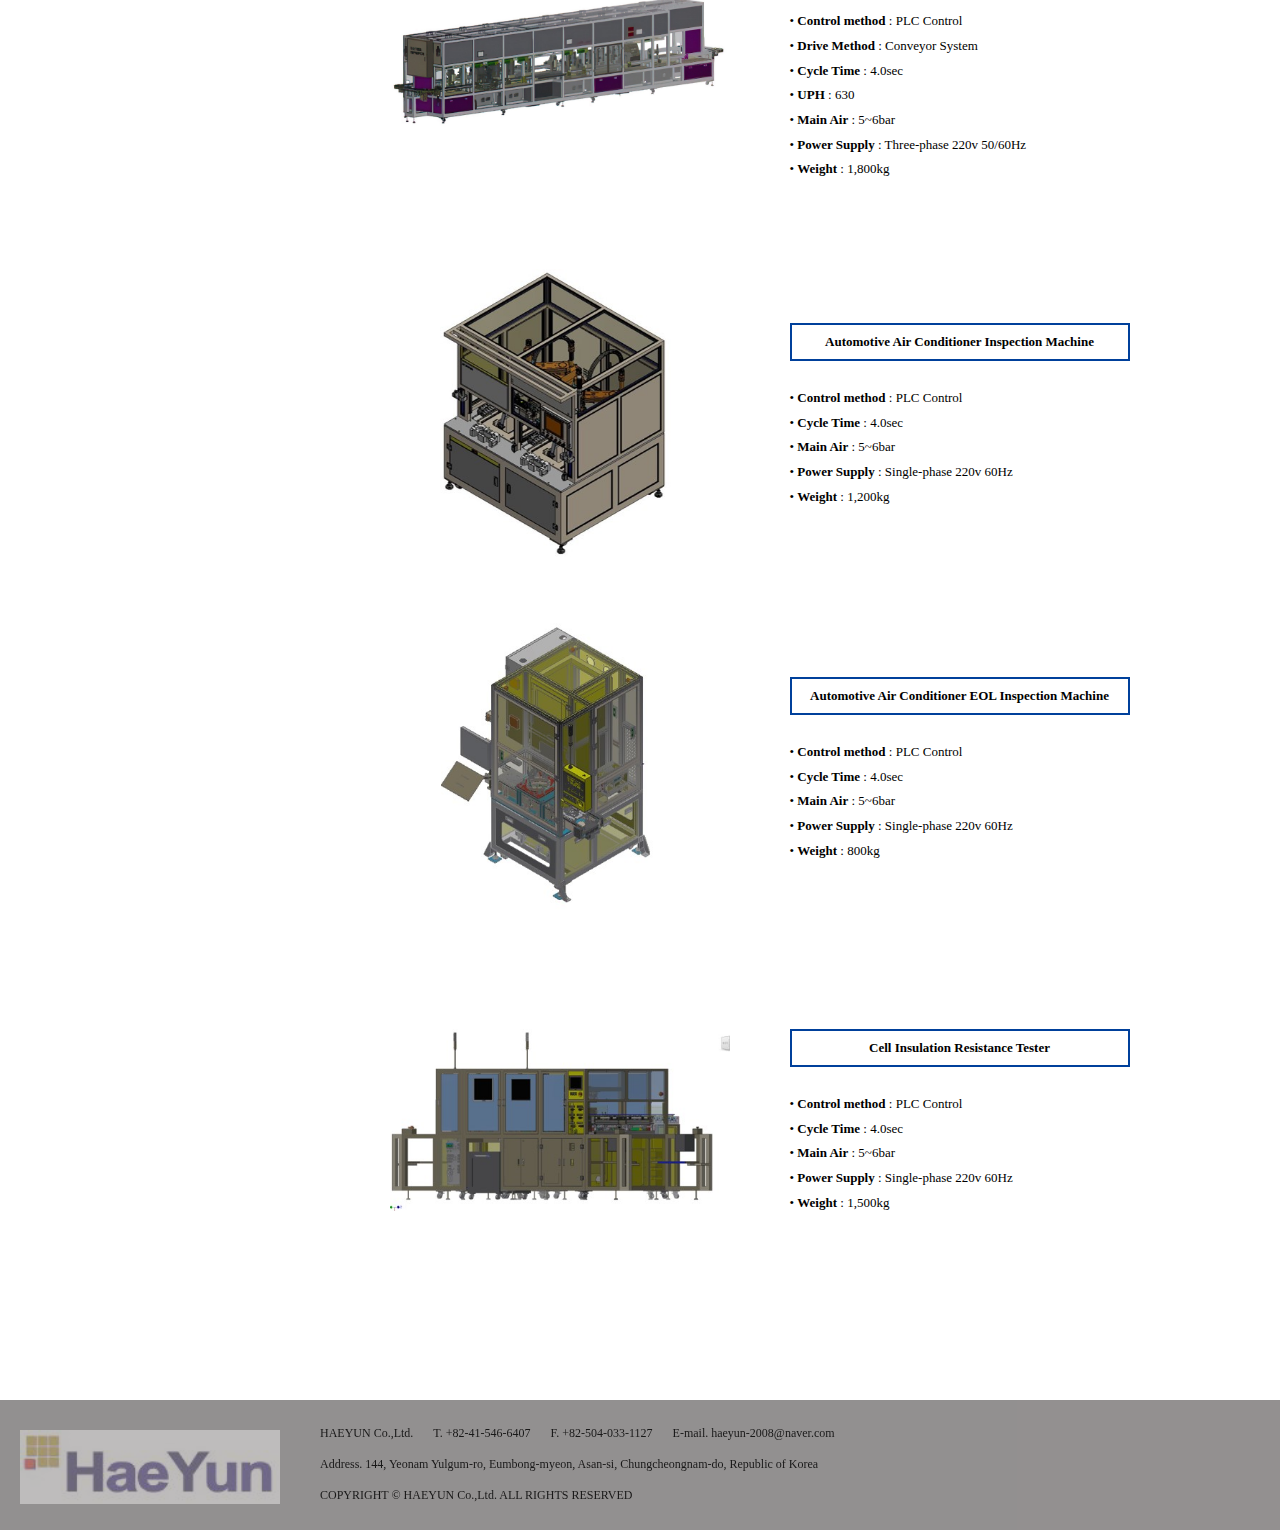
<file: product_en.html>
<!DOCTYPE html>
<html lang="en">
<head>
    <meta charset="UTF-8">
    <meta name="viewport" content="width=device-width, initial-scale=1.0">
    <title>HAEYUN Co.,Ltd.</title>
    <link rel="stylesheet" href="css/layout.css">
    <link rel="stylesheet" href="css/product.css">
</head>
<body>
    <div id="container">
        <header>
            <div id="logo">
                <a href="main_en.html"><input type="image" src="images/logo.png" alt="로고" style="width:300px;height:74px;"></a>
            </div>
            <nav>
                <ul id="topMenu">
                    <li><a id="border" href="introduce_en.html">Company Introduction <span>▼</span></a>
                        <ul class="subMenu" style="left:55px;">
                            <li><a href="introduce_en.html#summary">Company Profile</a></li>
                            <li><a href="introduce_en.html#comhist">History</a></li>
                            <li><a href="introduce_en.html#come">How to Visit</a></li>
                        </ul>
                    </li>
                    <li><a href="product_en.html">Product</a></li>
                    <li><a href="patents_en.html">Patent</a></li>
                </ul>
            </nav>
        </header>
        <div id="background">
            <h2 style="width:200px;">Products</h2>
            <table>
                <tr>
                    <td class="img"><img src="images/product1.jpg" alt="휘도/패턴검사기"></td> 
                    <td class="text"><h4>Luminance/Pattern Inspection Device</h4> <br>
                        &bull; <h>Control method</h> : PC<br>
                        &bull; <h>Cycle Time</h> : 30sec (90% efficiency)<br>
                        &bull; <h>Main Air</h> : 5~6bar<br>
                        &bull; <h>Vaccum</h> : 4~6bar, max 7bar<br>
                        &bull; <h>Power Supply</h> : Three phase 220v 50/60Hz<br>
                        &bull; <h>Weight</h> : 4,000kg<br>
                        &bull; <h>Client</h>: S Electronics<br>
                    </td>
                </tr>
                <tr>
                    <td class="img"><img src="images/product2.jpg" alt="증착막 두께검사기"></td> 
                    <td class="text"><h4>Deposition Film Thickness Tester</h4><br>
                        &bull; <h>Control method</h> : PC<br>
                        &bull; <h>Cycle Time</h> : 30sec (90% efficiency)<br>
                        &bull; <h>Main Air</h> : 5~6bar<br>
                        &bull; <h>Vaccum</h> : 4~6bar, max 7bar<br>
                        &bull; <h>Power Supply</h> : Three phase 220v 50/60Hz<br>
                        &bull; <h>Weight</h> : 1,500kg<br>
                        &bull; <h>Client</h>: S Electronics<br>
                    </td>
                </tr>
                <tr>
                    <td class="img"><img src="images/product3.jpg" alt="POL검사기"></td> 
                    <td class="text"><h4>POL Inspection Device</h4><br>
                        &bull; <h>Control method</h> : PLC<br>
                        &bull; <h>Cycle Time</h> : 8sec (95% efficiency)<br>
                        &bull; <h>Main Air</h> : 5~6bar<br>
                        &bull; <h>Vaccum</h> : 4~6bar, max 7bar<br>
                        &bull; <h>Power Supply</h> : Three phase 220v 50/60Hz<br>
                        &bull; <h>Weight</h> : 1,000kg<br>
                        &bull; <h>Client</h> : S Electronics Partner<br>
                    </td>
                </tr>
                <tr>
                    <td class="img"><img src="images/product4.jpg" alt="발포테이프부착기"></td> 
                    <td class="text"><h4>Foam Tape Attacher</h4><br>  
                        &bull; <h>Control method</h> : PLC<br> 
                        &bull; <h>Cycle Time</h> : 4sec (95% efficiency)<br>
                        &bull; <h>Main Air</h> : 5~6bar<br>
                        &bull; <h>Vaccum</h> : 4~6bar, max 7bar<br>
                        &bull; <h>Power Supply</h> : Three phase 220v 50/60Hz<br>
                        &bull; <h>Weight</h> : 1,200kg<br>
                        &bull; <h>Client</h> : S Electric<br>
                    </td>
                </tr>
                <tr>
                    <td class="img"><img src="images/product5.jpg" alt="뎀퍼조립기"></td> 
                    <td class="text"><h4>Damper Assembler</h4><br>  
                        &bull; <h>Control method</h> : PLC<br> 
                        &bull; <h>Cycle Time</h> : 4sec (95% efficiency)<br>
                        &bull; <h>Weight</h> : 2,500kg<br>
                        &bull; <h>Client</h> : Ni*co<br>
                    </td>
                </tr>
                <tr>
                    <td class="img"><img src="images/product6.jpg" alt="정수기필터"></td> 
                    <td class="text"><h4>Water Purifier Filter - Assembly Inspection Line</h4><br>  
                        &bull; <h>Control method</h> : PLC<br> 
                        &bull; <h>Drive Method</h> : Clamp Transfer<br>
                        &bull; <h>Main Air</h> : 5~6bar<br>
                        &bull; <h>Vaccum</h> : 4~6bar, max 7bar<br>
                        &bull; <h>Power Supply</h> : Three-phase 220v 50/60Hz<br>
                        &bull; <h>Weight</h> : 2,000kg<br>
                    </td>
                </tr>
                <tr>
                    <td class="img"><img src="images/product7.jpg" alt="WSM-3조립검사기"></td> 
                    <td class="text"><h4>WSM-3 Assembly Inspection Machine</h4><br>  
                        &bull; <h>Control method</h> : PLC Control<br> 
                        &bull; <h>Drive Method</h> : Conveyor System<br>
                        &bull; <h>Cycle Time</h> : 4.0sec<br>
                        &bull; <h>UPH</h> : 630<br>
                        &bull; <h>Main Air</h> : 5~6bar<br>
                        &bull; <h>Power Supply</h> : Three-phase 220v 50/60Hz<br>
                        &bull; <h>Weight</h> : 1,500kg<br>
                    </td>
                </tr>
                <tr>
                    <td class="img"><img src="images/product8.jpg" alt="TTM조립검사기"></td> 
                    <td class="text"><h4>TTM Assembly Inspection Machine</h4><br>  
                        &bull; <h>Control method</h> : PLC Control<br> 
                        &bull; <h>Drive Method</h> : Conveyor System<br>
                        &bull; <h>Cycle Time</h> : 4.0sec<br>
                        &bull; <h>UPH</h> : 630<br>
                        &bull; <h>Main Air</h> : 5~6bar<br>
                        &bull; <h>Power Supply</h> : Three-phase 220v 50/60Hz<br>
                        &bull; <h>Weight</h> : 2,000kg<br>
                    </td>
                </tr>
                <tr>
                    <td class="img"><img src="images/product9.jpg" alt="ABS-9조립검사기"></td> 
                    <td class="text"><h4>ABS-9 Assembly Inspection Machine</h4><br>  
                        &bull; <h>Control method</h> : PLC Control<br> 
                        &bull; <h>Drive Method</h> : Conveyor System<br>
                        &bull; <h>Cycle Time</h> : 4.0sec<br>
                        &bull; <h>UPH</h> : 630<br>
                        &bull; <h>Main Air</h> : 5~6bar<br>
                        &bull; <h>Power Supply</h> : Three-phase 220v 50/60Hz<br>
                        &bull; <h>Weight</h> : 1,800kg<br>
                    </td>
                </tr>
                <tr>
                    <td class="img"><img src="images/product10.jpg" alt="자동차공조기검사기"></td> 
                    <td class="text"><h4>Automotive Air Conditioner Inspection Machine</h4><br>  
                        &bull; <h>Control method</h> : PLC Control<br> 
                        &bull; <h>Cycle Time</h> : 4.0sec<br>
                        &bull; <h>Main Air</h> : 5~6bar<br>
                        &bull; <h>Power Supply</h> : Single-phase 220v 60Hz<br>
                        &bull; <h>Weight</h> : 1,200kg<br>
                    </td>
                </tr>
                <tr>
                    <td class="img"><img src="images/product11.jpg" alt="자동차공조기EOL검사기"></td> 
                    <td class="text"><h4>Automotive Air Conditioner EOL Inspection Machine</h4><br>  
                        &bull; <h>Control method</h> : PLC Control<br> 
                        &bull; <h>Cycle Time</h> : 4.0sec<br>
                        &bull; <h>Main Air</h> : 5~6bar<br>
                        &bull; <h>Power Supply</h> : Single-phase 220v 60Hz<br>
                        &bull; <h>Weight</h> : 800kg<br>
                    </td>
                </tr>
                <tr>
                    <td class="img"><img src="images/product12.jpg" alt="CELL절연저항검사기"></td> 
                    <td class="text"><h4>Cell Insulation Resistance Tester</h4><br>  
                        &bull; <h>Control method</h> : PLC Control<br> 
                        &bull; <h>Cycle Time</h> : 4.0sec<br>
                        &bull; <h>Main Air</h> : 5~6bar<br>
                        &bull; <h>Power Supply</h> : Single-phase 220v 60Hz<br>
                        &bull; <h>Weight</h> : 1,500kg<br>
                    </td>
                </tr>
            </table>
            <div class="btn" onclick="window.scrollTo(0,0);"><h>&#10094;</h></div>
        </div>
        <footer>
            <div id="logo2">
                <input type="image" src="images/logo.png" alt="로고" style="width:300px;height:74px;">
            </div>
            <div id="foot">
                <div id="company">
                    <ul>
                        <li>HAEYUN Co.,Ltd.</li>
                        <li>T. +82-41-546-6407</li>
                        <li>F. +82-504-033-1127</li>
                        <li>E-mail. haeyun-2008@naver.com</li>
                        <li>Address. 144, Yeonam Yulgum-ro, Eumbong-myeon, Asan-si, Chungcheongnam-do, Republic of Korea</li>
                    </ul>
                </div>
                <div id="notice">
                    <ul>
                        <li>COPYRIGHT © HAEYUN Co.,Ltd. ALL RIGHTS RESERVED</li>
                    </ul>
                </div>
            </div>
        </footer>
    </div>
    <script src="js/ani.js"></script>
</body>
</html>
</file>
<file: css/layout.css>
/*header*/
ul {
    list-style: none;
}
* {
    margin: 0;
    padding: 0;
    box-sizing: border-box;
}
body {
    width: 1519px;
    margin: 0 auto;
}
header {
    width: 100%;
    height: 100px;
    display: flex;
    text-align: center;
    border-bottom: 2px solid #00409B;
}
#logo {
    width: 350px;
    height: 100px;
    padding: 10px 10px;
    margin-left: 10px;
}
nav {
    flex: 1;
    display: flex;
    justify-content: center; /* 오른쪽 정렬 */
    align-items: center; /* 수직 가운데 정렬 */
    position: relative;
}
#topMenu {
    display: flex;
    justify-content: center; /* 오른쪽 정렬 */
    align-items: center; /* 수직 가운데 정렬 */
}
#topMenu > li {/*특정요소의 직계 자식 요소를 선태하는데 사용 topMenu의 li만 선택 */
    margin-left: 20px; /* 메뉴 항목 간격 설정 */
    margin-right: 20px;
    position: relative; /*부모요소 relative*/
}
#topMenu > li > a {
    color: black;
    text-decoration-line: none;
    font-weight: 600;
    padding: 20px 50px;
}
#topMenu > li > a > span {
    text-decoration-line: none;
    font-size: 0.5em;
}
#topMenu > li > a:hover {/*마우스 포인터 올리면 색상 바뀜*/
    color: #00409B;
    border-top: 3px solid #00409B;
    font-weight: bold;
}
.subMenu { /*subMenu = #topMenu > li > ul*/
    height: 0;
    overflow: hidden;
    position: absolute;
    background-color:  rgba(255,255,255,0.6);
    width: 165px;
    left: 10px;
}
.subMenu > li {
    padding: 10px 10px 10px 15px; /*시계 방향으로 패딩 설정 */
}
.subMenu > li > a {
    text-decoration-line: none;
    font-size: 14px;
    padding: 10px;
    color: black;
}
#topMenu > li:hover {
    transition-duration: 0.5s;
}
#topMenu > li:hover > ul{ /*메인 메뉴 항목 위로 오버 하면 서브 메뉴 표시 */
    height: 140px;
    transition-duration: 1s;
    z-index: 10;
}
.subMenu > li > a:hover{ /*메인 메뉴 항목 위로 오버 하면 서브 메뉴 표시 */
    color:  #00409B;
    font-weight: bold;
}
.highlight {
    border-top: 3px solid #00409B;
}
.en {
    position: absolute;
    background-color: #00409B;
    width: 150px;
    height: 30px;
    border-radius: 10px;
    margin-left: 1330px;
    margin-top: 35px;
}
.en a {
    text-decoration-line: none;
    padding-top: 10px;
    color: white;
    font-size: 15px;
    font-weight: bold;
}
.en a:hover{
    color: lightgray;
}
/*footer*/
footer{
    width: 1519px;
    height: 130px;
    display: flex;
    background-color: rgb(135, 132, 132);
    opacity: 0.9;
}
#logo2 {
    width: 300px;
    height: 100px;
    padding: 30px 20px;
    filter: opacity(0.4);
    display: flex;
}
#foot {
    flex: 1;
    height: 100px;
    padding: 10px 10px;
}
#notice, #company {
    height: 20px;
}
#company > ul {
    margin-top: 8px;
}
#company > ul > li {
    float: left;
    padding: 8px 10px; /*시계 방향 순으로 패딩 적용 */
    font-size: 12px;
}   
#company > ul > li:last-child {
    clear: left; /*플로팅 해제 = 다시 왼쪽 부터 적용 */
    padding: 8px 10px; 
    font-size: 12px;
}
#notice > ul >li {
    clear: left; 
    margin-top: 10px;
    padding: 8px 10px; 
    font-size: 12px;
    text-align: left;
}
</file>
<file: css/introduce.css>
/*body*/
#background{
    clear: both; /*플로팅 해제 */
    width: 1519px;
    height: 3200px;
    overflow: hidden; /*영역 넘치면 감춤 */
    position: relative;
}
h2{
    border-right: 5px solid #00409B;
    width: 150px;
    position: relative; /*위치를 상대적으로 베정 */
    top: 90px;
    left: 300px;
}
table {
    width: 600px;
    height: 300px;
    margin: 150px auto 30px auto;
    border-collapse : collapse;
}
td , th {
    border: 1px solid black;
    text-align: left;
    padding: 10px;
}
table tr:first-child  {
    border-top: 4px solid #00409B;
}
table th {
    background-color: #e6ebf6;
}
th:first-child{
    border-left: none;
}
td:last-child{
    border-right: none;
}
.management{
    width: 450px;
    height: 150px;
    margin: 150px auto 0 auto;
    display: flex;
}
.management div {
    flex: 1;
    border-radius: 100%;
    margin: 5px;
    margin-right: -9px;
    position: relative;
    border: 3.5px solid #00409B;
}
.management div:last-child {
    margin-right: 0px; 
}
.management div h3 {
    position: absolute;
    left: 50%;
    top: 50%;
    transform: translate(-50%, -50%);
}
.line{
    text-align: center; 
}
.line img {
    width: 500px;
    height: 100px;
}
.management2 {
    width: 800px;
    height: 50px;
    margin-left: auto;
    margin-right: auto;
    margin-bottom: 30px;
    display: flex;
}
.management2 > div {
    border: 2px solid #00409B;
    background-color: #c8d1e6be;
    border-radius: 10px;
    margin: 0 5px 0 auto;
    padding: 5px;
    display: flex;
    text-align: center;
    justify-content: center;
    align-items: center;
}


.hist{
    margin-top: 150px;
    display: flex;
}
.hist ol {
    list-style-type: none;
    padding-top: 15px;
    padding-bottom: 60px;
}
.hist li {
    font-size: 13px;
    line-height: 25px;
}
.hist1 {
    padding-left: 450px;
    padding-top: 140px;
    text-align: right; 
}
.hist2 {
    position: relative;
}

.hist1 h3 {
    position: relative;
    font-size: 25px;
    color: black;
    line-height: 1;
    z-index: 1;
}
.hist1 h3:before {
    content: "";
    position: absolute;
    right: -43px;
    top: 50%;
    width: 17px;
    height: 17px;
    border-radius: 100%;
    background-color: white;
    border: 5px solid #00409B;
    box-sizing: border-box;
    transform: translateY(-50%);
}
.hist1 div {
    position: relative;
    padding-right: 50px; 
    box-sizing: border-box;
}
.hist1 div:before {
    content: "";
    position: absolute;
    right: 14px;
    top: 0;
    width: 2px;
    height: 100%;
    background-color: lightgray;
}
.hist2 h3 {
    position: relative;
    font-size: 25px;
    color: black;
    line-height: 1;
}
.hist2 h3:before {
    content: "";
    position: absolute;
    left: -39px;
    top: 50%;
    width: 17px;
    height: 17px;
    border-radius: 100%;
    background-color: white;
    border: 5px solid #00409B;
    box-sizing: border-box;
    transform: translateY(-50%);
}
.hist2 div {
    position: relative;
    padding-left: 15px; 
    box-sizing: border-box;
}
.hist2 div:before {
    content: "";
    position: absolute;
    left: -16px;
    top: 0;
    width: 2px;
    height: 100%;
    background-color: lightgray;
}
.hist2 div:first-child:before{
    top: 10px;
    height: calc(100% - 10px);
}
.map {
    margin-top: 150px;
    text-align: center;
}
.btn {
    width: 40px;
    height: 40px;
    border: none;
    background-color: lightgrey;
    border-radius: 100%;
    position: fixed;
    right: 100px;
    bottom: 50px;
    cursor: pointer;
    transform: rotate(90deg);
    z-index: 1;
}
.btn > h {
    font-size : 30px;
    position: relative;
    bottom: 2.2px;
    left: 12.3px;
}
</file>
<file: css/patents.css>
* {
    text-align: center;
}
/*body*/
#background{
    clear: both; /*플로팅 해제 */
    width: 1519px;
    height: 800px;
    overflow: hidden; /*영역 넘치면 감춤 */
    position: relative;
}
h2 {
    border-right: 5px solid #00409B;
    width: 170px;
    position: relative; /*위치를 상대적으로 베정 */
    top: 120px;
    left: 300px;
}
table, td, th {
    word-break:break-all;
    padding: 5px;
    table-layout: fixed;
    border-collapse : collapse;
}
.table1 {
    width: 900px;
    height: 350px;
    margin-top: 120px;
    margin-left: auto;
    margin-right: auto;
}
.table1 img{
    width: 200px;
    height: 250px;
}
.table1 td:last-child img {
    border: 1.5px solid black;
}
.table2 {
    width: 700px;
    height: 200px;
    margin-left: auto;
    margin-right: auto;
}
.table2 td,.table2 th{ /* > 사용하면 적용 X*/
    border: 1px solid black;
}
.two {
    width: 300px;
}
.table2 td:first-child,.table2 th:first-child {
    border-left: none;
}
.table2 td:last-child,.table2 th:last-child {
    border-right: none;
}
.table2 th {
    background-color: #00409B;
    color: white;
}
</file>
<file: css/product.css>
/*body*/
* {
    text-align: center;
}
#background{
    clear: both; /*플로팅 해제 */
    width: 1519px;
    height: 4500px;
    overflow: hidden; /*영역 넘치면 감춤 */
    position: relative;
}
h2 {
    border-right: 5px solid #00409B;
    width: 150px;
    position: relative; /*위치를 상대적으로 베정 */
    top: 120px;
    left: 300px;
}
table {
    margin-top: 150px;
    margin-left: auto;
    margin-right: auto;
}
table, tr, td {
    word-break:break-all;
    padding: 30px;
    table-layout: fixed;
    border-collapse : collapse;
  /* border: 1px solid black;*/
}
td {
    width: 400px;
    height: 350px;
}
.text {
    text-align: left;
    font-size: small;
    line-height: 1.9;
}
h4 {
    border: 2px solid #00409B;
    padding: 5px;
}
.text > h {
    font-weight: bold; /*부모 요소에 따라 상대적인 굵기로 바뀜 / bold는 그냥 두꺼워짐 상ㄷㅐ적 X*/
}
.img > img {
    max-width: 100%;
    max-height: 100%;
    object-fit: contain;/*원본 비율 유지하면서 사진 첨부*/
}
.btn {
    width: 40px;
    height: 40px;
    border: none;
    background-color: lightgrey;
    border-radius: 100%;
    position: fixed;
    right: 100px;
    bottom: 50px;
    cursor: pointer;
    transform: rotate(90deg);
    z-index: 1;
}
.btn > h {
    font-size : 30px;
    position: relative;
    bottom: 2.2px;
}
</file>
